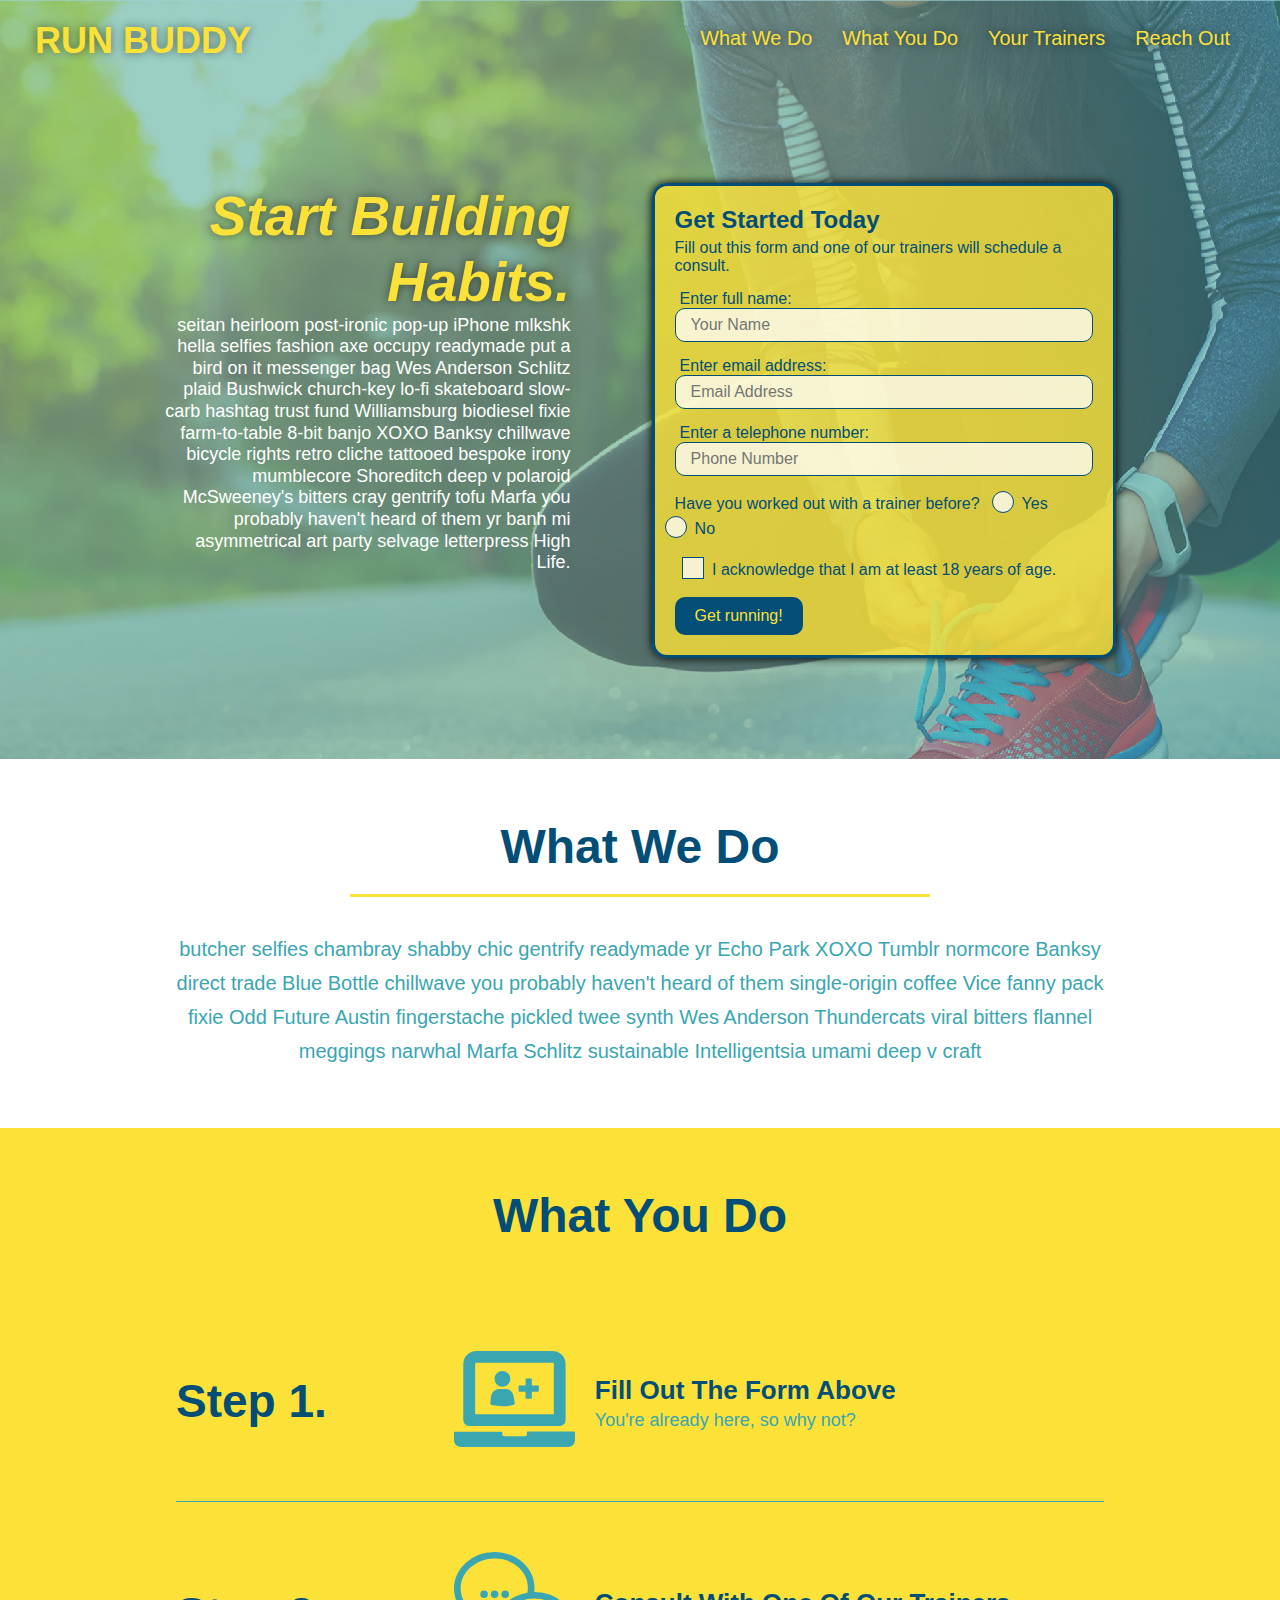
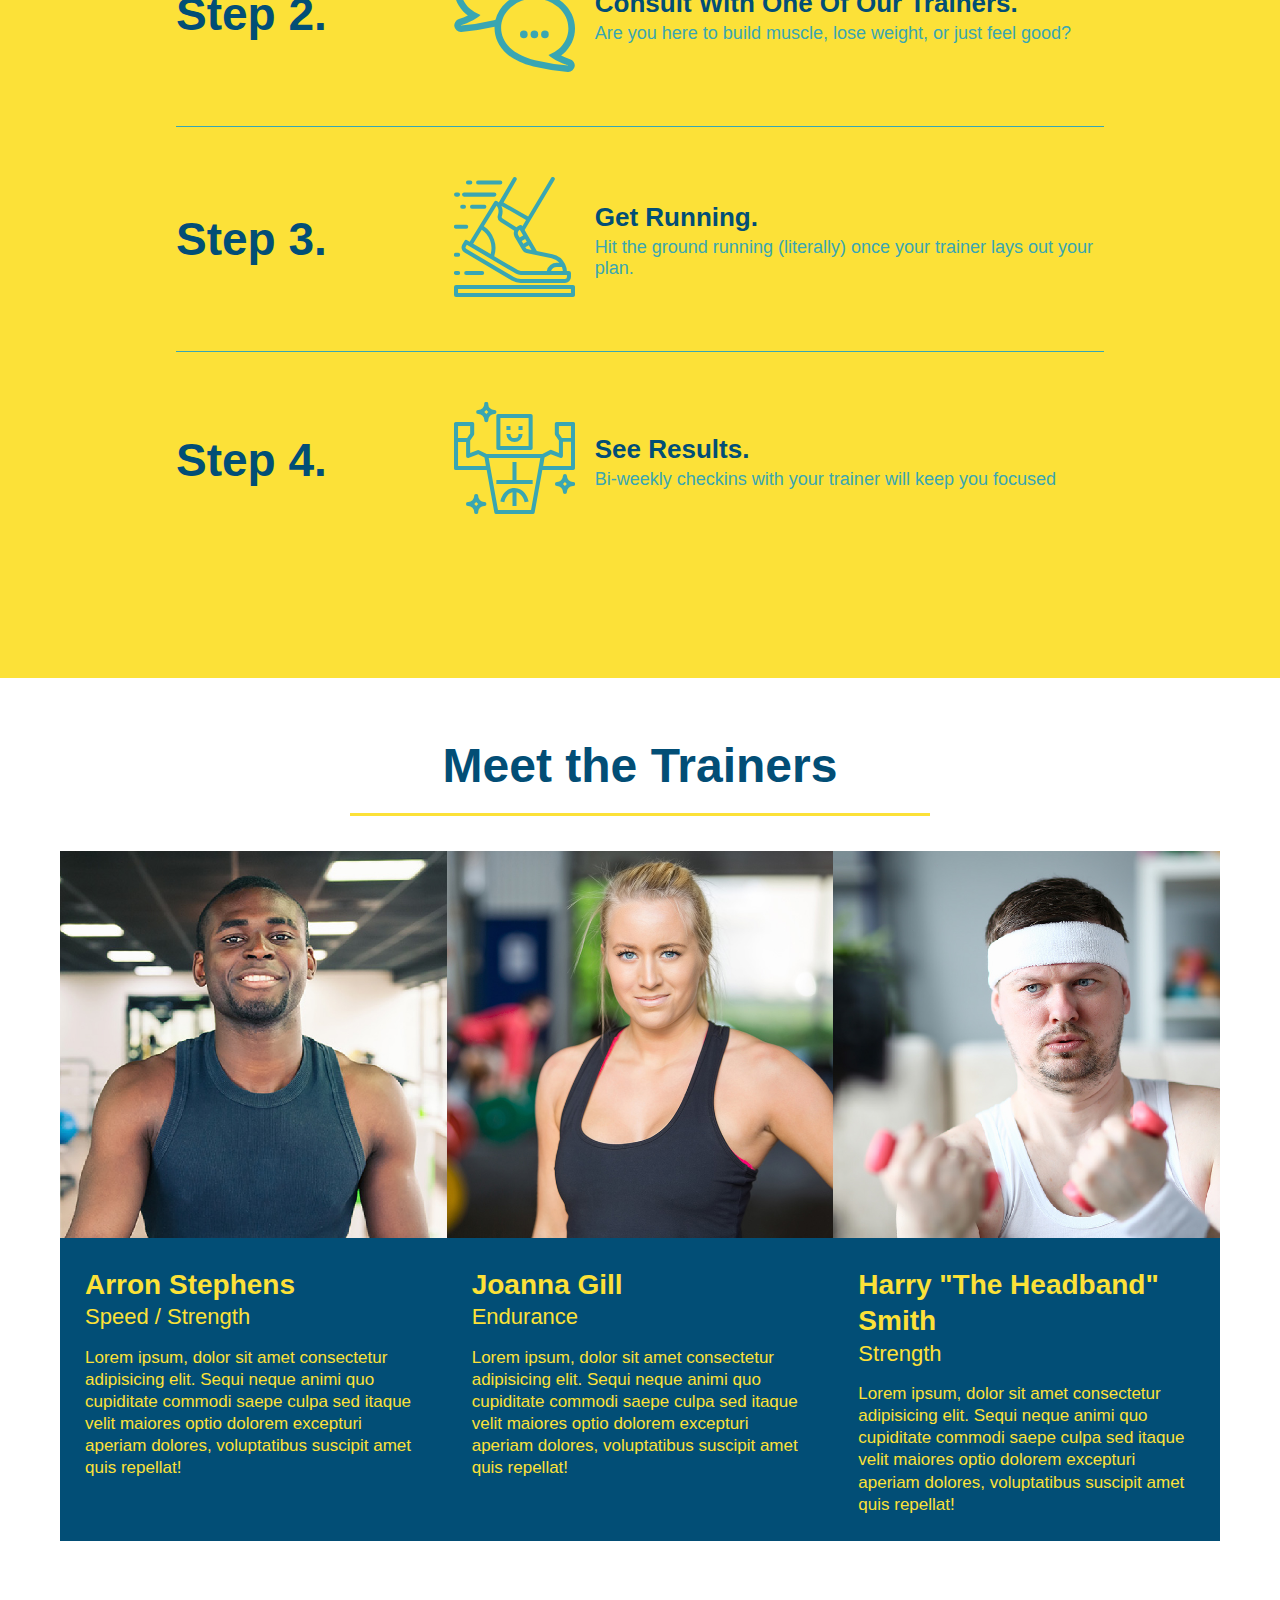
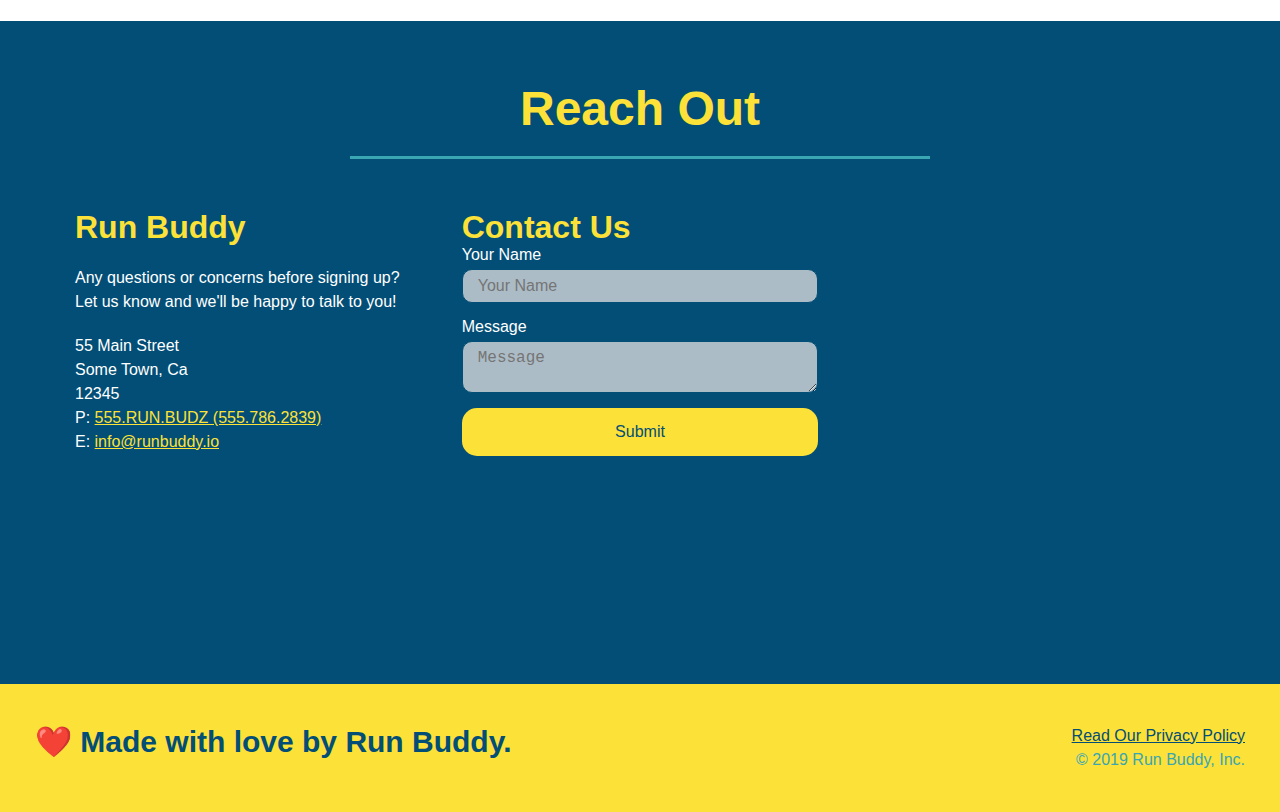
<file: index.html>
<!DOCTYPE html>
<html lang="en">
  <head>
    <meta charset="UTF-8" />
    <meta name="viewport" content="width=device-width, initial-scale=1.0" />
    <link rel="stylesheet" href="./assets/css/style.css">
    <title>Run Buddy</title>
  </head>
  <body>
    <!-- navigation tags - block level element -->
    <header>
      <h1>
        <a href="/">RUN BUDDY</a>
      </h1>
      <nav>
        <ul>
          <li>
            <a href="#what-we-do">What We Do</a>
          </li>
          <li>
            <a href="#what-you-do">What You Do</a>
          </li>
          <li>
            <a href="#your-trainers">Your Trainers</a>
          </li>
          <li>
            <a href="#reach-out">Reach Out</a>
          </li>
          
        </ul>
      </nav>
    </header>
    <!-- end navigation -->

    <!-- hero/jumbotron -->
    <section class="hero">
      <div class="hero-cta">
        <h2>Start Building Habits.</h2>
        <p>
          seitan heirloom post-ironic pop-up iPhone mlkshk hella selfies fashion axe occupy readymade put a bird on it
          messenger bag Wes Anderson Schlitz plaid Bushwick church-key lo-fi skateboard slow-carb hashtag trust fund
          Williamsburg biodiesel fixie farm-to-table 8-bit banjo XOXO Banksy chillwave bicycle rights retro cliche
          tattooed bespoke irony mumblecore Shoreditch deep v polaroid McSweeney's bitters cray gentrify tofu Marfa you
          probably haven't heard of them yr banh mi asymmetrical art party selvage letterpress High Life.
        </p>
      </div>

      <div class="hero-form">
        <h3>Get Started Today</h3>
        <p>Fill out this form and one of our trainers will schedule a consult.</p>
        <form>
          <label for="name">Enter full name:</label>
          <input type="text" placeholder="Your Name" id="name" name="name" class="form-input" />
          <label for="email">Enter email address:</label>
          <input type="email" placeholder="Email Address" id="email" name="email" class="form-input" />
          <label for="phone">Enter a telephone number:</label>
          <input type="tel" placeholder="Phone Number" name="phone" id="phone" class="form-input" />
          <p>
            Have you worked out with a trainer before?
            <span class="radio-wrapper">
              <input type="radio" name="trainer-confirm" id="trainer-yes" />
              <label for="trainer-yes">Yes</label>
            </span>
            <span class="radio-wrapper">
              <input type="radio" name="trainer-confirm" id="trainer-no" />
              <label for="trainer-no">No</label>
            </span>
          </p>
          <p>
            <span class="checkbox-wrapper">
              <input type="checkbox" name="age-confirm" id="checkbox" />
              <label for="checkbox">I acknowledge that I am at least 18 years of age.</label>
            </span>
          </p>
          <button type="submit">
            Get running!
          </button>
        </form>
      </div>
    </section>
    <!-- end header -->

    <!-- "what we do" start - <section> -->
    <section id="what-we-do" class="intro">
      <div class="flex-row">
        <h2 class="section-title primary-border">
          What We Do
        </h2>
      </div>
      <div class="flex-row">
        <p>
          butcher selfies chambray shabby chic gentrify readymade yr Echo Park XOXO Tumblr normcore Banksy direct trade Blue Bottle chillwave you probably haven't heard of them single-origin coffee Vice fanny pack fixie Odd Future Austin fingerstache pickled twee synth Wes Anderson Thundercats viral bitters flannel meggings narwhal Marfa Schlitz sustainable Intelligentsia umami deep v craft
        </p>
      </div>
    </section>
    <!-- end "what we do" -->

    <!-- "what you do" start -->
    <section id="what-you-do" class="steps">
      <div class="flex-row">
        <h2 class="section-title primary-border">
          What You Do
        </h2>
      </div> 

      <div class="step">
        <h3>Step 1.</h3>
        <div class="step-info">
          <div class="step-img">
            <img src="./assets/images/step-1.svg" alt="" />
          </div>
          <div class="step-text">
            <h4>Fill Out The Form Above</h4>
            <p>You're already here, so why not?</p>
          </div>
        </div>
      </div>

      <div class="step">
        <h3>Step 2.</h3>
        <div class="step-info">
          <div class="step-img">
            <img src="./assets/images/step-2.svg" alt="" />
          </div>
          <div class="step-text">
            <h4>Consult With One Of Our Trainers.</h4>
            <p>Are you here to build muscle, lose weight, or just feel good?</p>
          </div>
        </div>
      </div>

      <div class="step">
        <h3>Step 3.</h3>
        <div class="step-info">
          <div class="step-img">
            <img src="./assets/images/step-3.svg" alt="" />
          </div>
          <div class="step-text">
            <h4>Get Running.</h4>
            <p>Hit the ground running (literally) once your trainer lays out your plan.</p>
          </div>
        </div>
      </div>

      <div class="step">
        <h3>Step 4.</h3>
        <div class="step-info">
          <div class="step-img">
            <img src="./assets/images/step-4.svg" alt="" />
          </div>
          <div class="step-text">
            <h4>See Results.</h4>
            <p>Bi-weekly checkins with your trainer will keep you focused</p>
          </div>
        </div>
      </div>
    </section>
    <!-- "what you do" end -->

    <!-- "meet the trainers" start -->
    <section id="your-trainers">
      <div class="flex-row">
        <h2 class="section-title primary-border">
          Meet the Trainers
        </h2>
      </div>
     <div class="trainers">
      <article class="trainer">
        <img src="./assets/images/trainer-1.jpg" alt="Arron Stephens in his workout clothes, ready to pump iron" />
        <div class="trainer-bio">
          <h3 class="trainer-name">Arron Stephens</h3>
          <h4 class="trainer-role">Speed / Strength</h4>
          <p>Lorem ipsum, dolor sit amet consectetur adipisicing elit. Sequi neque animi quo cupiditate commodi saepe culpa sed itaque velit maiores optio dolorem excepturi aperiam dolores, voluptatibus suscipit amet quis repellat!</p>
        </div>
      </article>

       <article class="trainer">
        <img src="./assets/images/trainer-2.jpg" alt="Joanna Gill cooling off after a work out" />
         <div class="trainer-bio">
           <h3 class="trainer-name">Joanna Gill</h3>
           <h4 class="trainer-role">Endurance</h4>
           <p>Lorem ipsum, dolor sit amet consectetur adipisicing elit. Sequi neque animi quo cupiditate commodi saepe culpa sed itaque velit maiores optio dolorem excepturi aperiam dolores, voluptatibus suscipit amet quis repellat!</p>
          </div>
        </article>

       <article class="trainer">
        <img src="./assets/images/trainer-3.jpg" alt="Harry Smith wearing a headband and lifting comically small pink weights" />
        <div class="trainer-bio">
          <h3 class="trainer-name">Harry "The Headband" Smith</h3>
          <h4 class="trainer-role">Strength</h4>
          <p>Lorem ipsum, dolor sit amet consectetur adipisicing elit. Sequi neque animi quo cupiditate commodi saepe culpa sed itaque velit maiores optio dolorem excepturi aperiam dolores, voluptatibus suscipit amet quis repellat!</p>
        </div>
      </article>
    </div>
    </section>
    <!-- "meet the trainers" end -->

    <!-- "reach out" start -->
    <section id="reach-out" class="contact">
      <h2 class="section-title secondary-border">
        Reach Out
      </h2>

      <div class="contact-info">
        <div>
          <h3>Run Buddy</h3>
          <p>
            Any questions or concerns before signing up?
            <br />
            Let us know and we'll be happy to talk to you!
          </p>
      
          <address>
            55 Main Street <br />
            Some Town, Ca <br />
            12345 <br />
            P: <a href="tel:555.786.2839">555.RUN.BUDZ (555.786.2839)</a><br />
            E: <a href="mailto://info@runbuddy.io">info@runbuddy.io</a>
          </address>
      
        </div>
      
        <div class="contact-form">
          <h3>Contact Us</h3>
          <form>
            <label for="contact-name">Your Name</label>
            <input type="text" id="contact-name" placeholder="Your Name" />
      
            <label for="contact-message">Message</label>
            <textarea id="contact-message" placeholder="Message"></textarea>
      
            <button type="submit">Submit</button>
          </form>
        </div>
      
        <iframe
          src="https://www.google.com/maps/embed?pb=!1m14!1m12!1m3!1d12182.30520634488!2d-74.0652613!3d40.2407219!2m3!1f0!2f0!3f0!3m2!1i1024!2i768!4f13.1!5e0!3m2!1sen!2sus!4v1561060983193!5m2!1sen!2sus"
          frameborder="0" style="border:0" allowfullscreen></iframe>
      
      </div>

    </section>
    <!-- "reach out" end -->

    <!-- footer -->
    <footer>
      <h2>❤️ Made with love by Run Buddy.</h2>
      <div>
        <a href="./privacy-policy.html">Read Our Privacy Policy</a><br/>
        &copy; 2019 Run Buddy, Inc.
      </div>
    </footer>
    <!-- footer end -->
  </body>
</html>
</file>
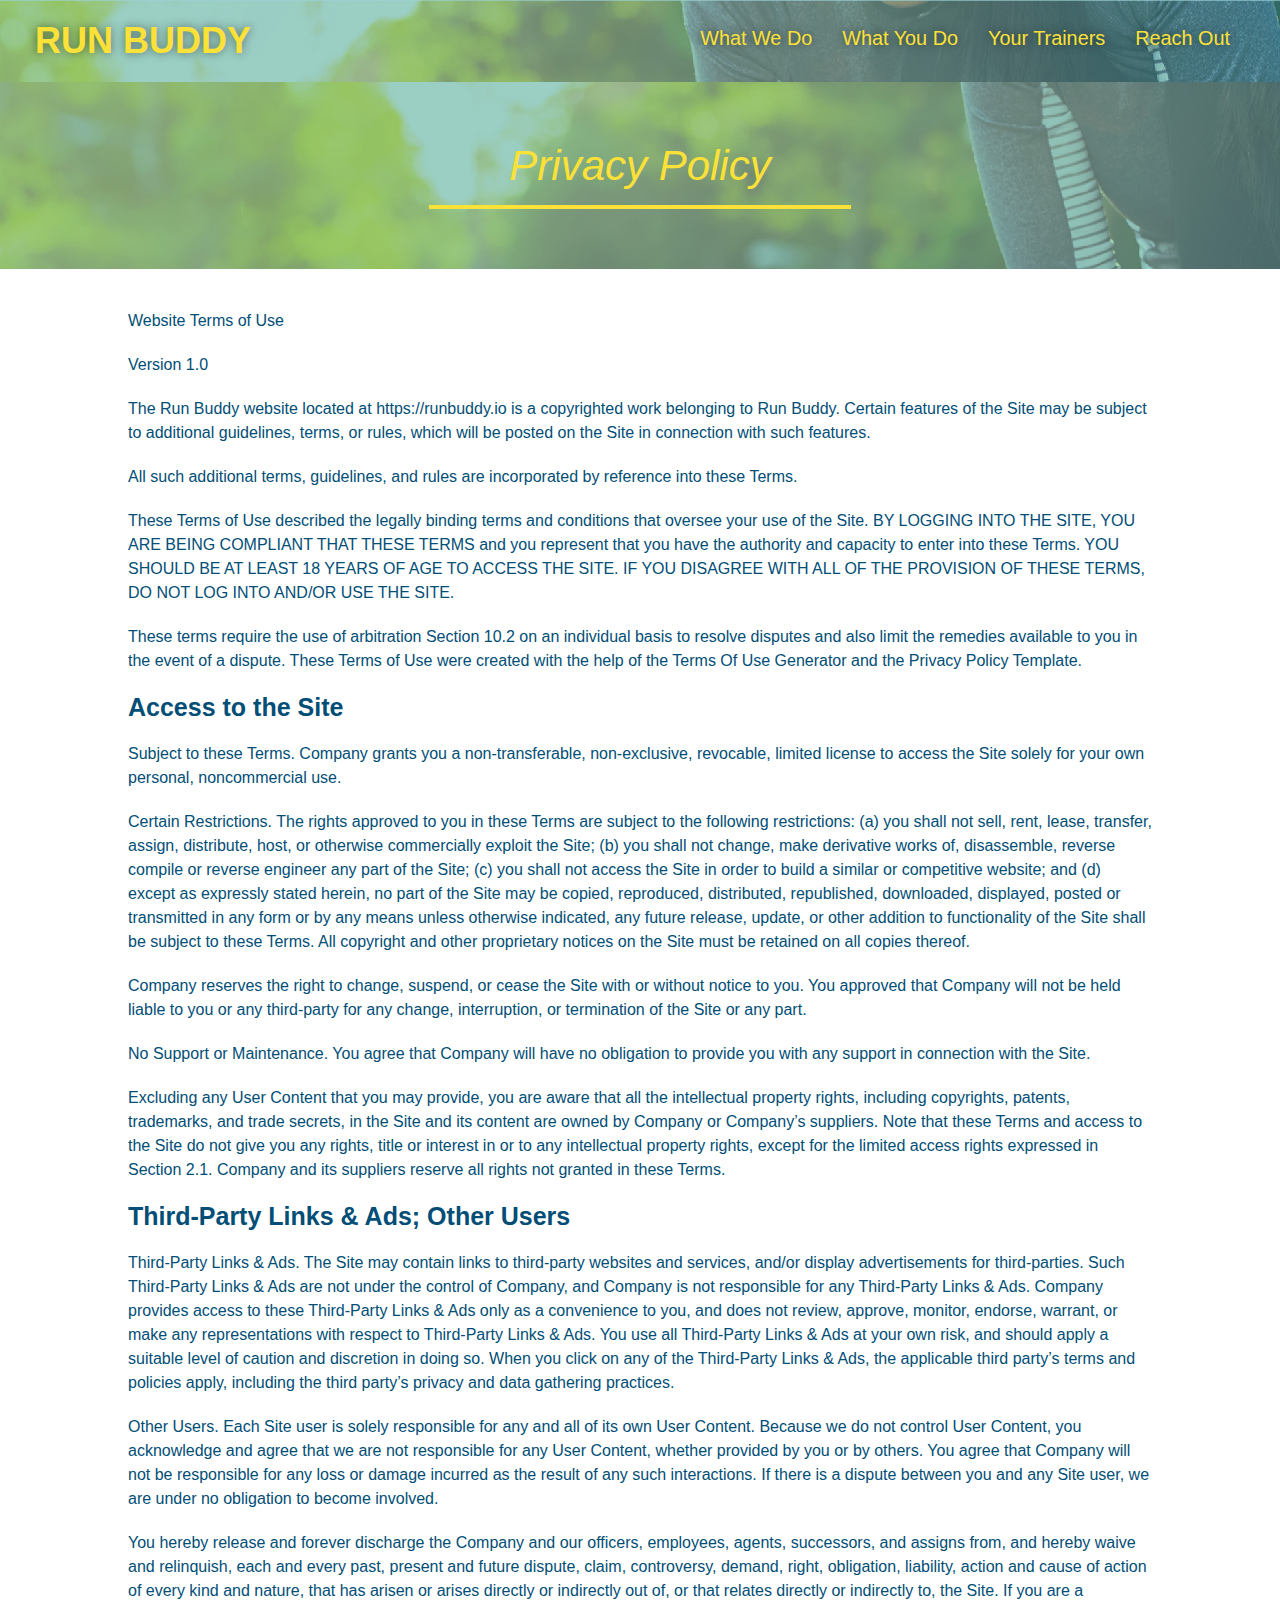
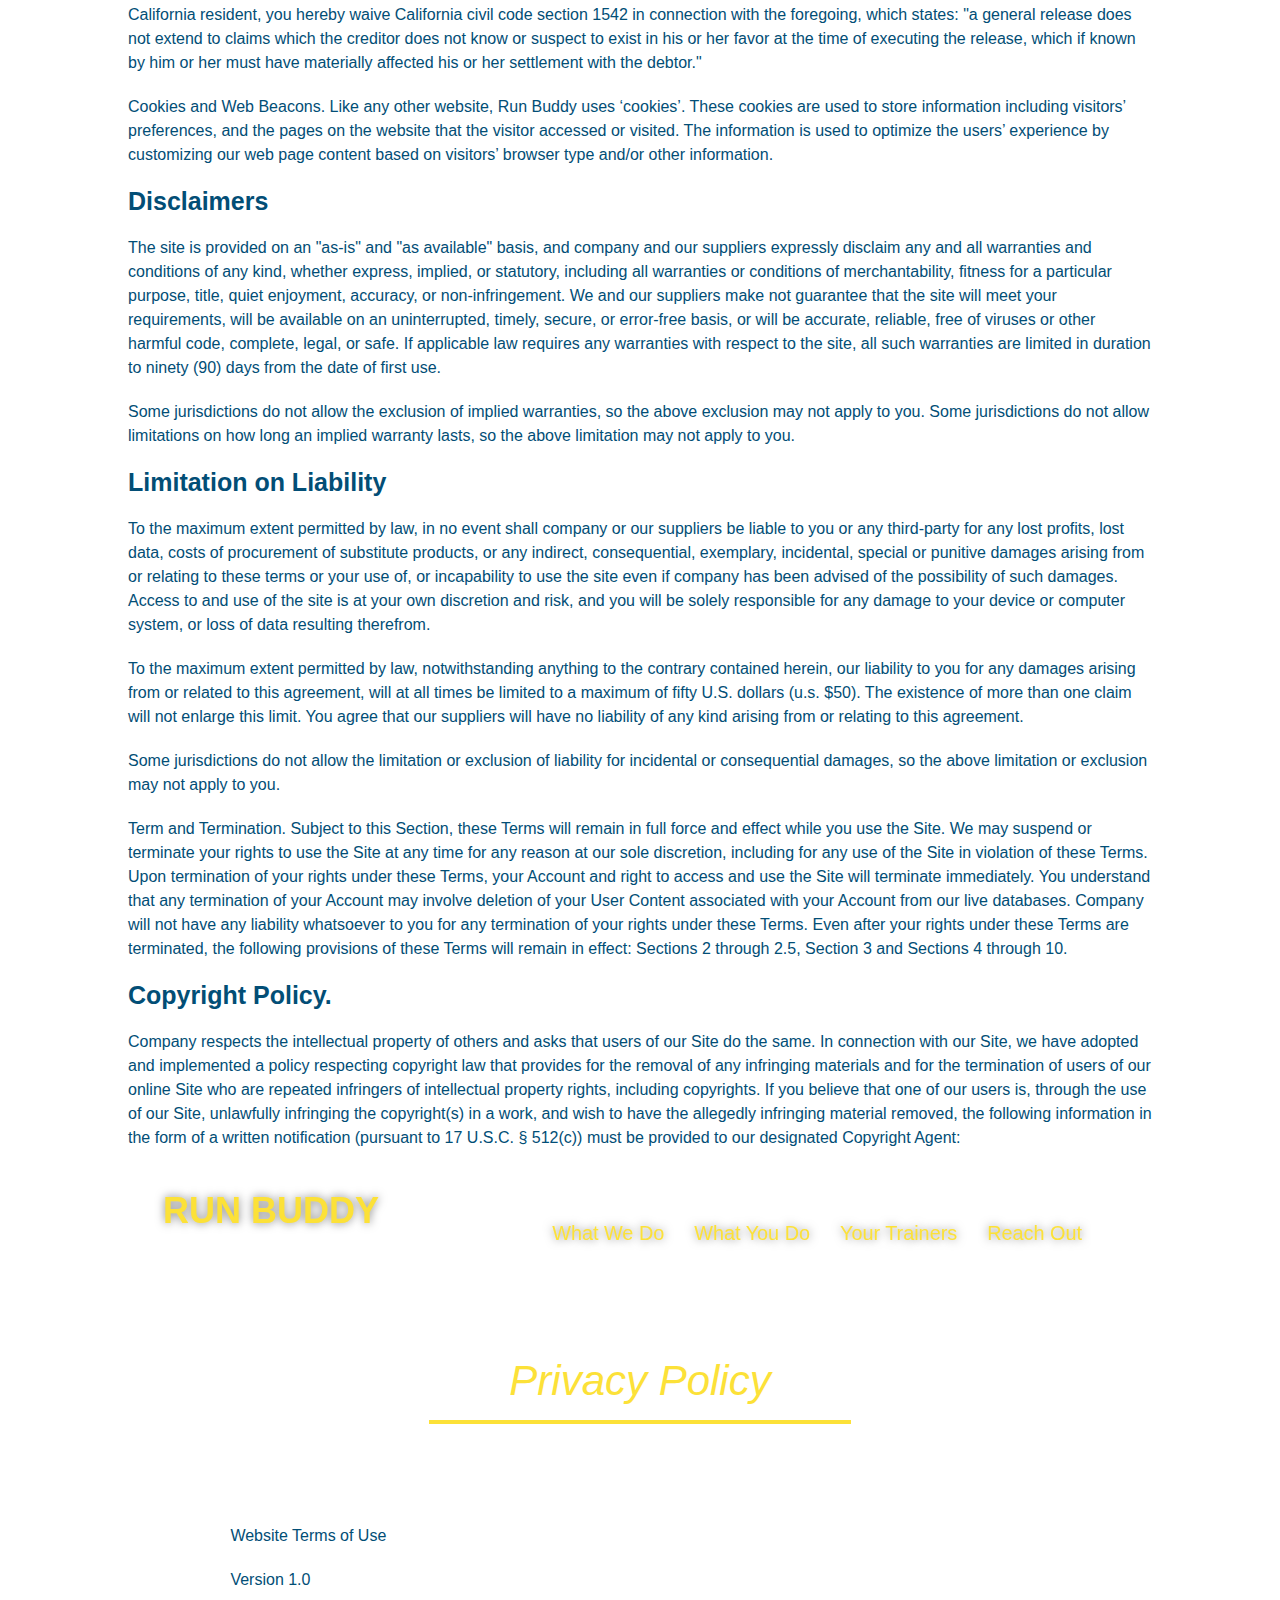
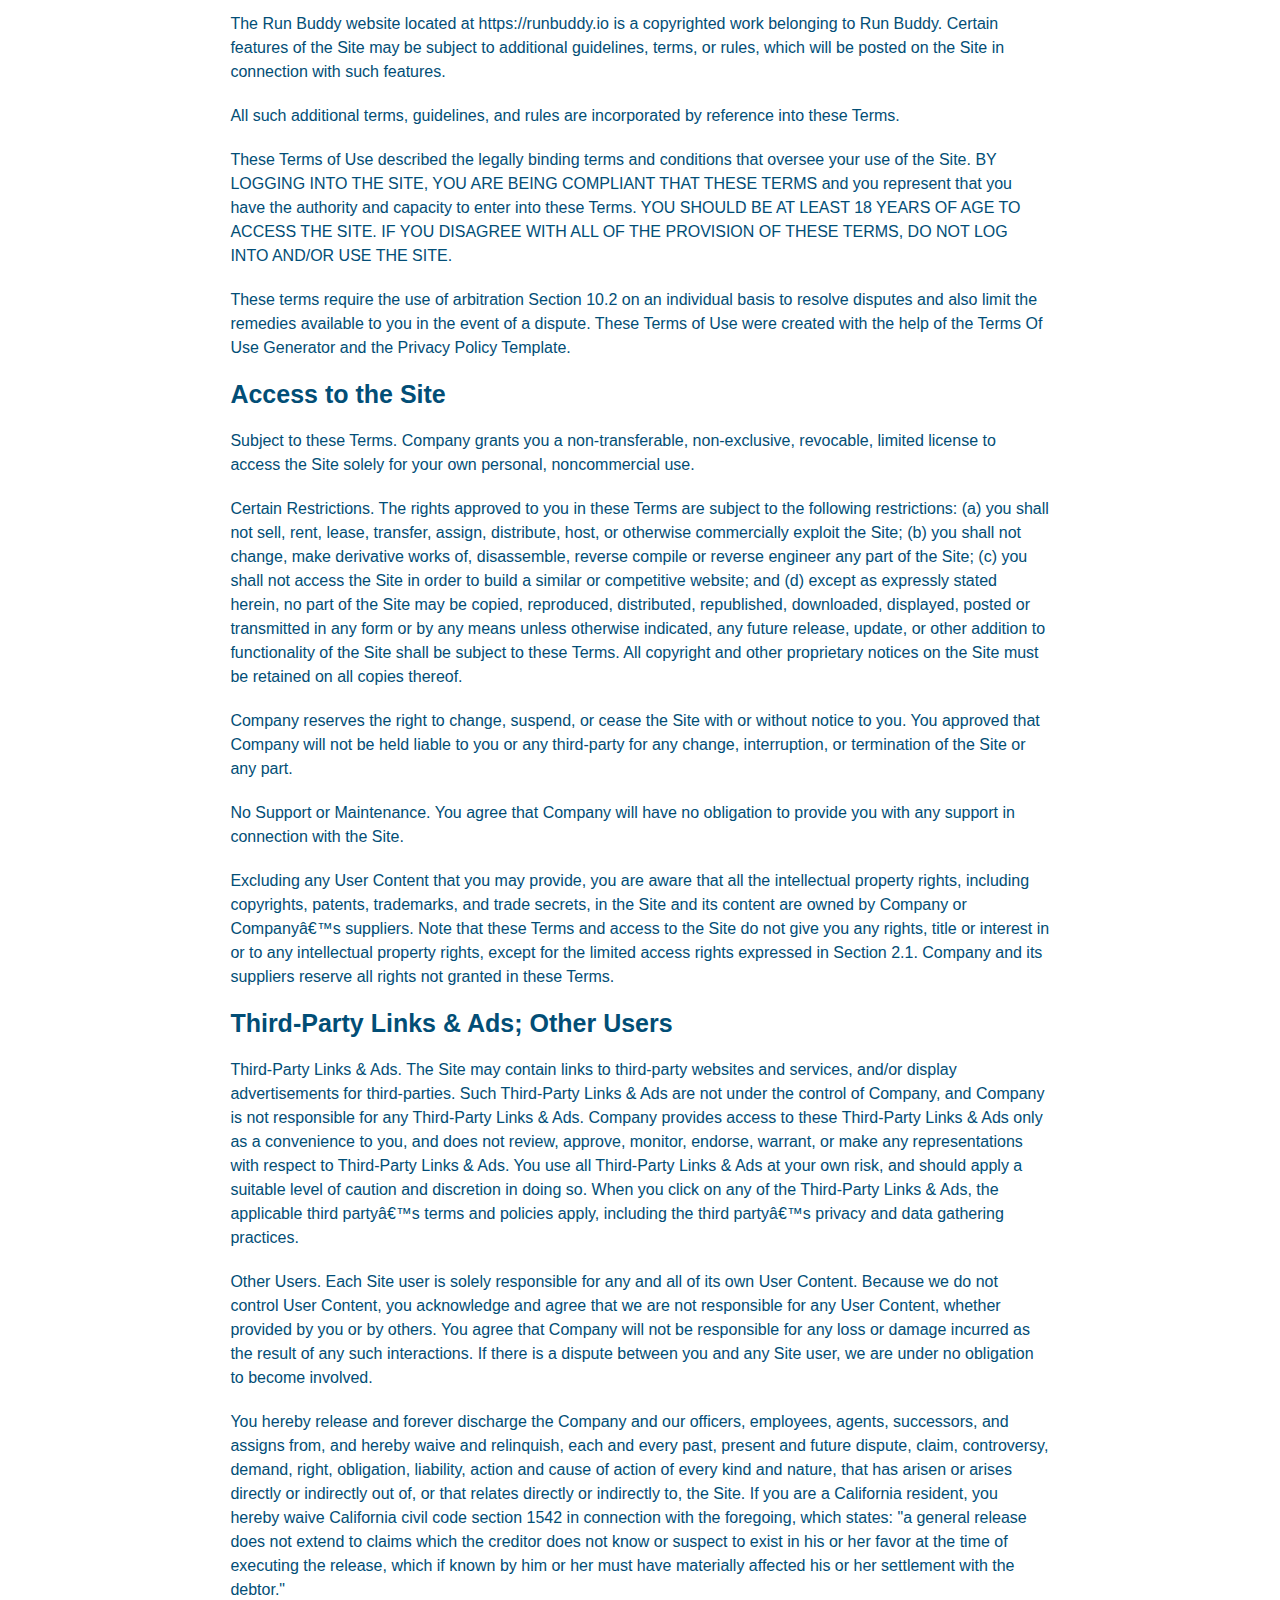
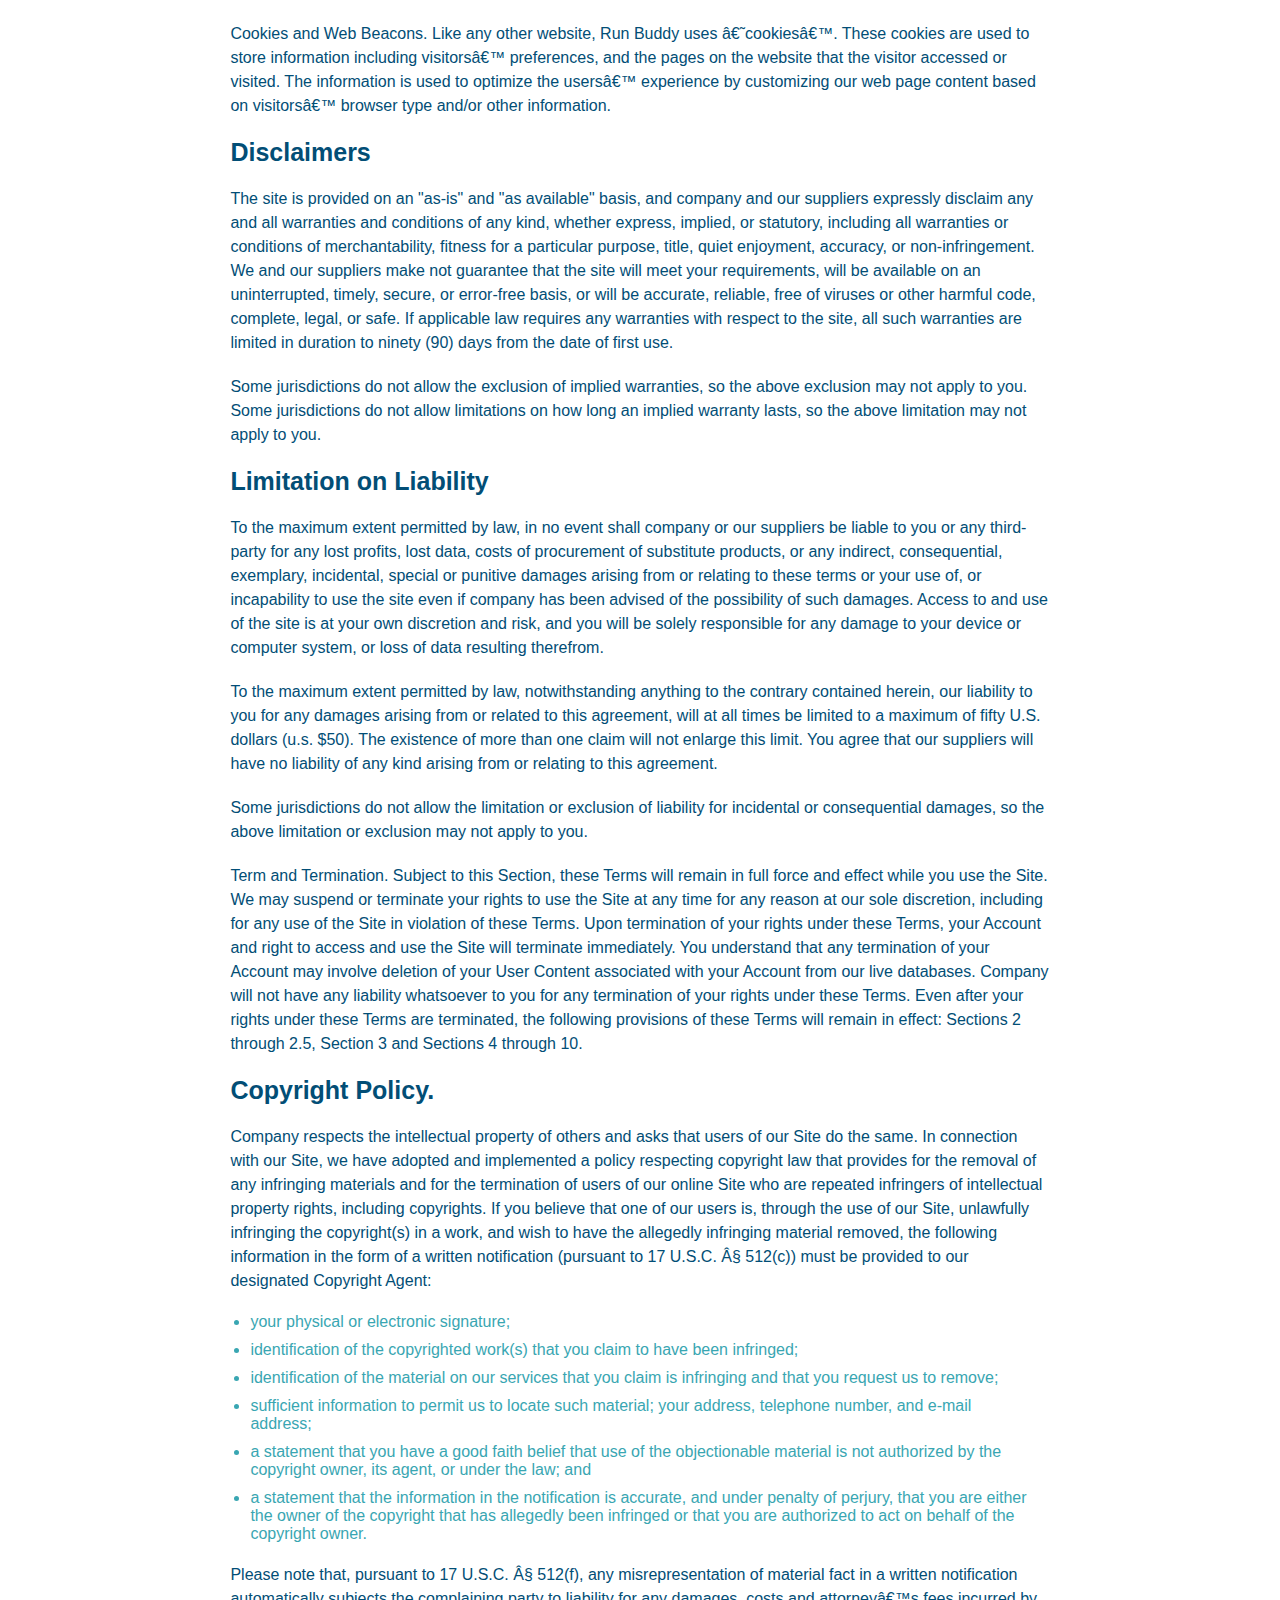
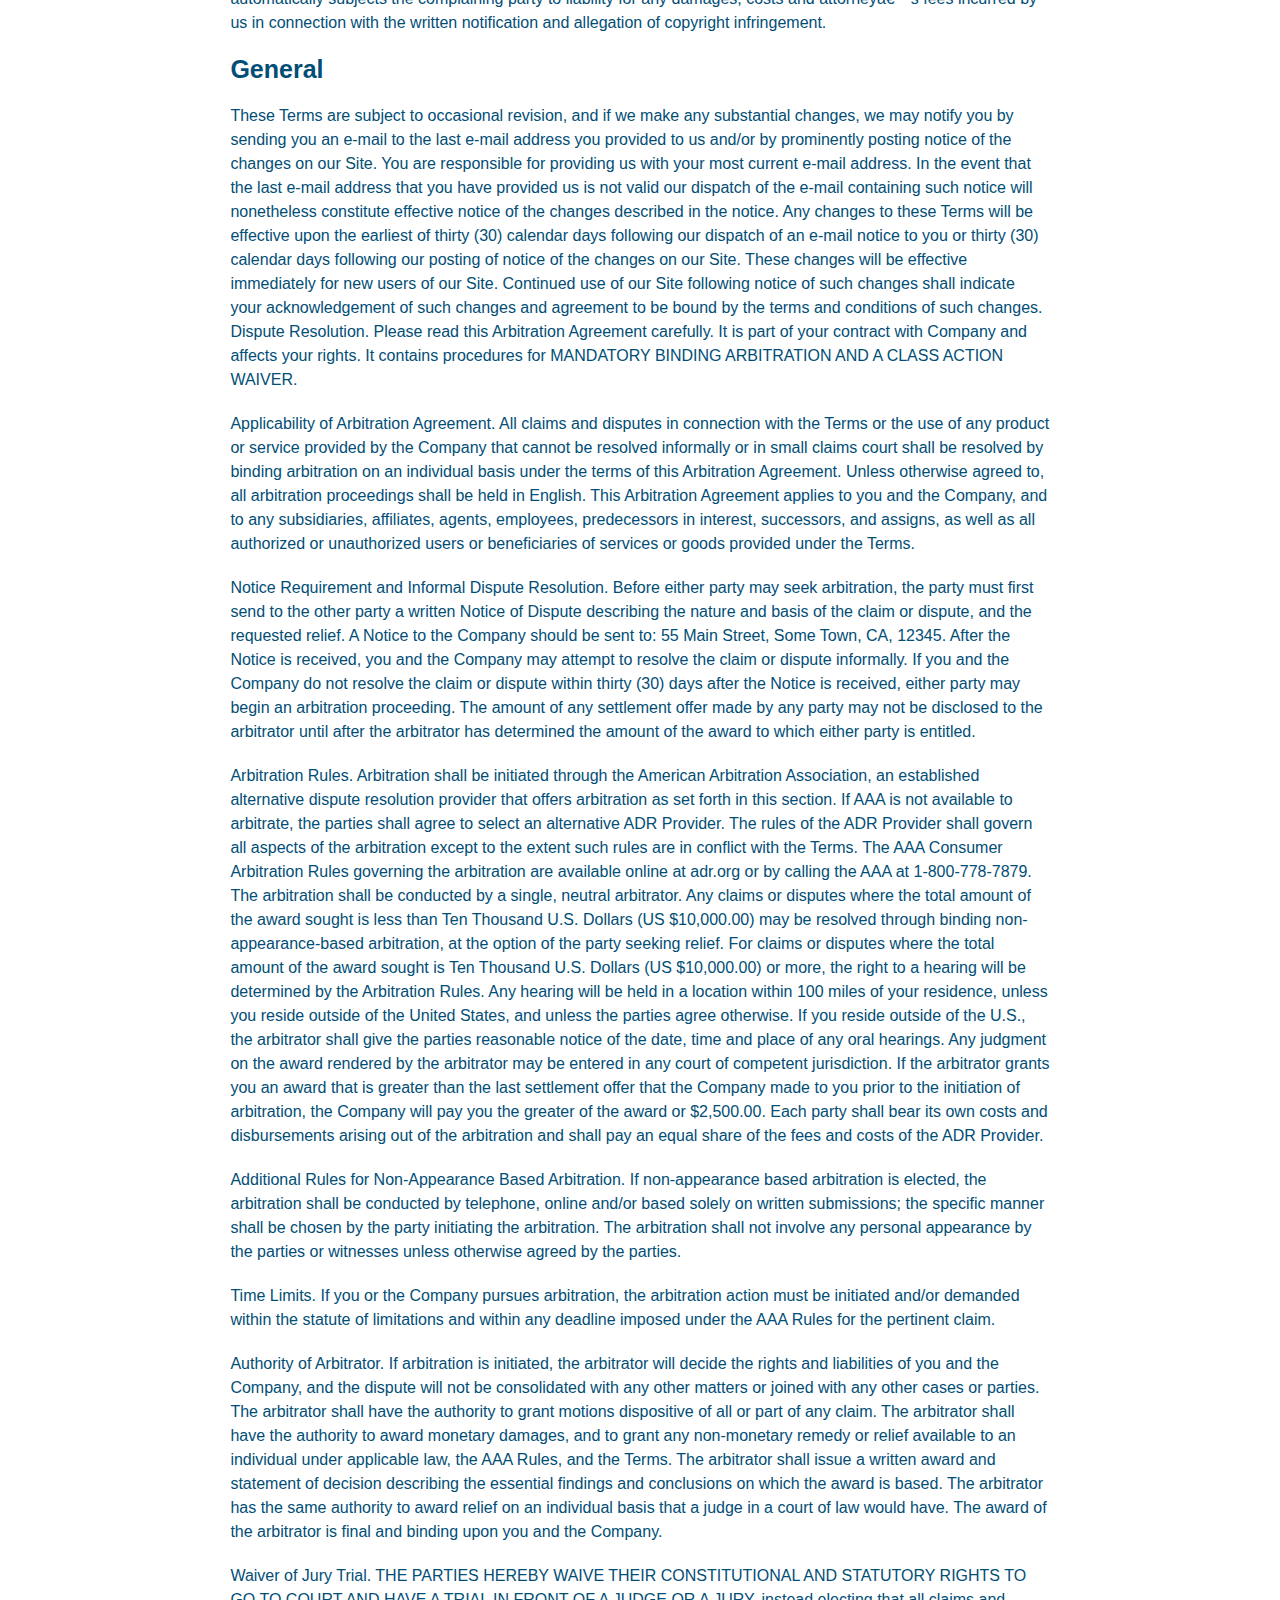
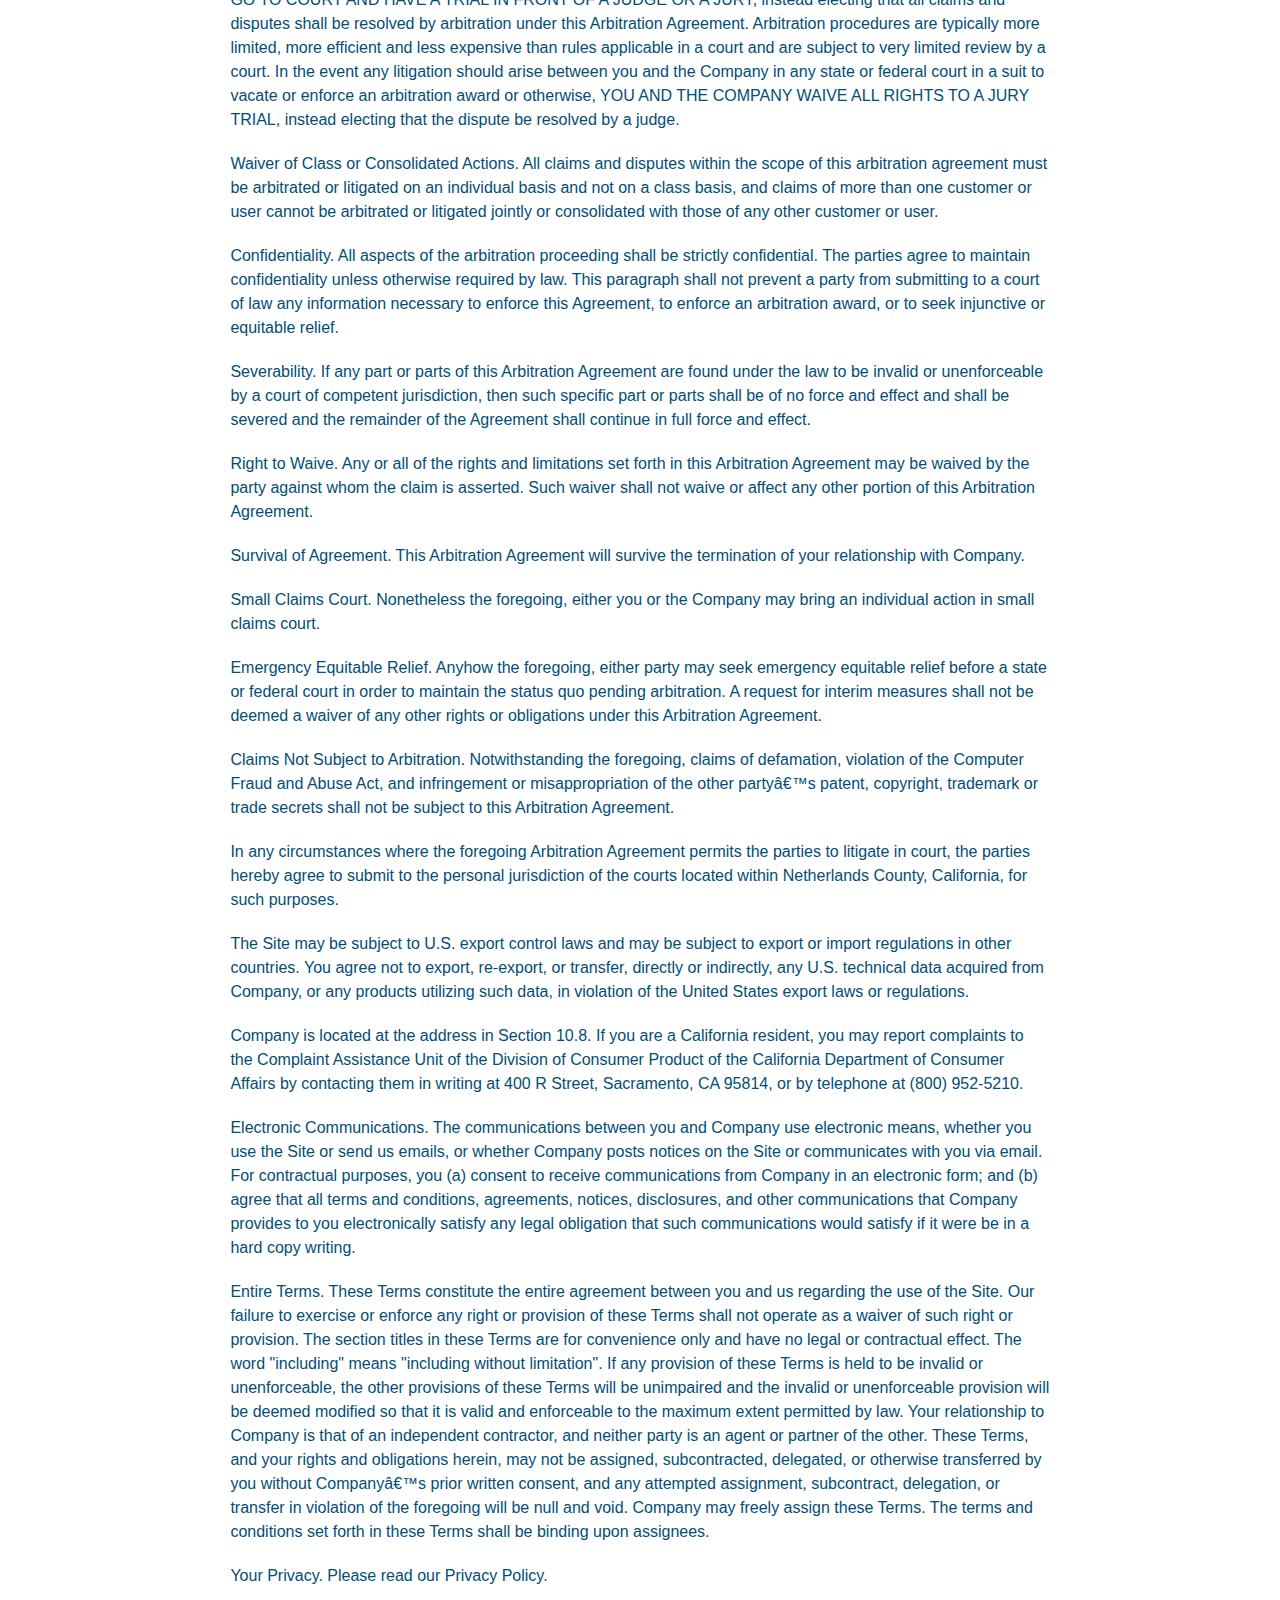
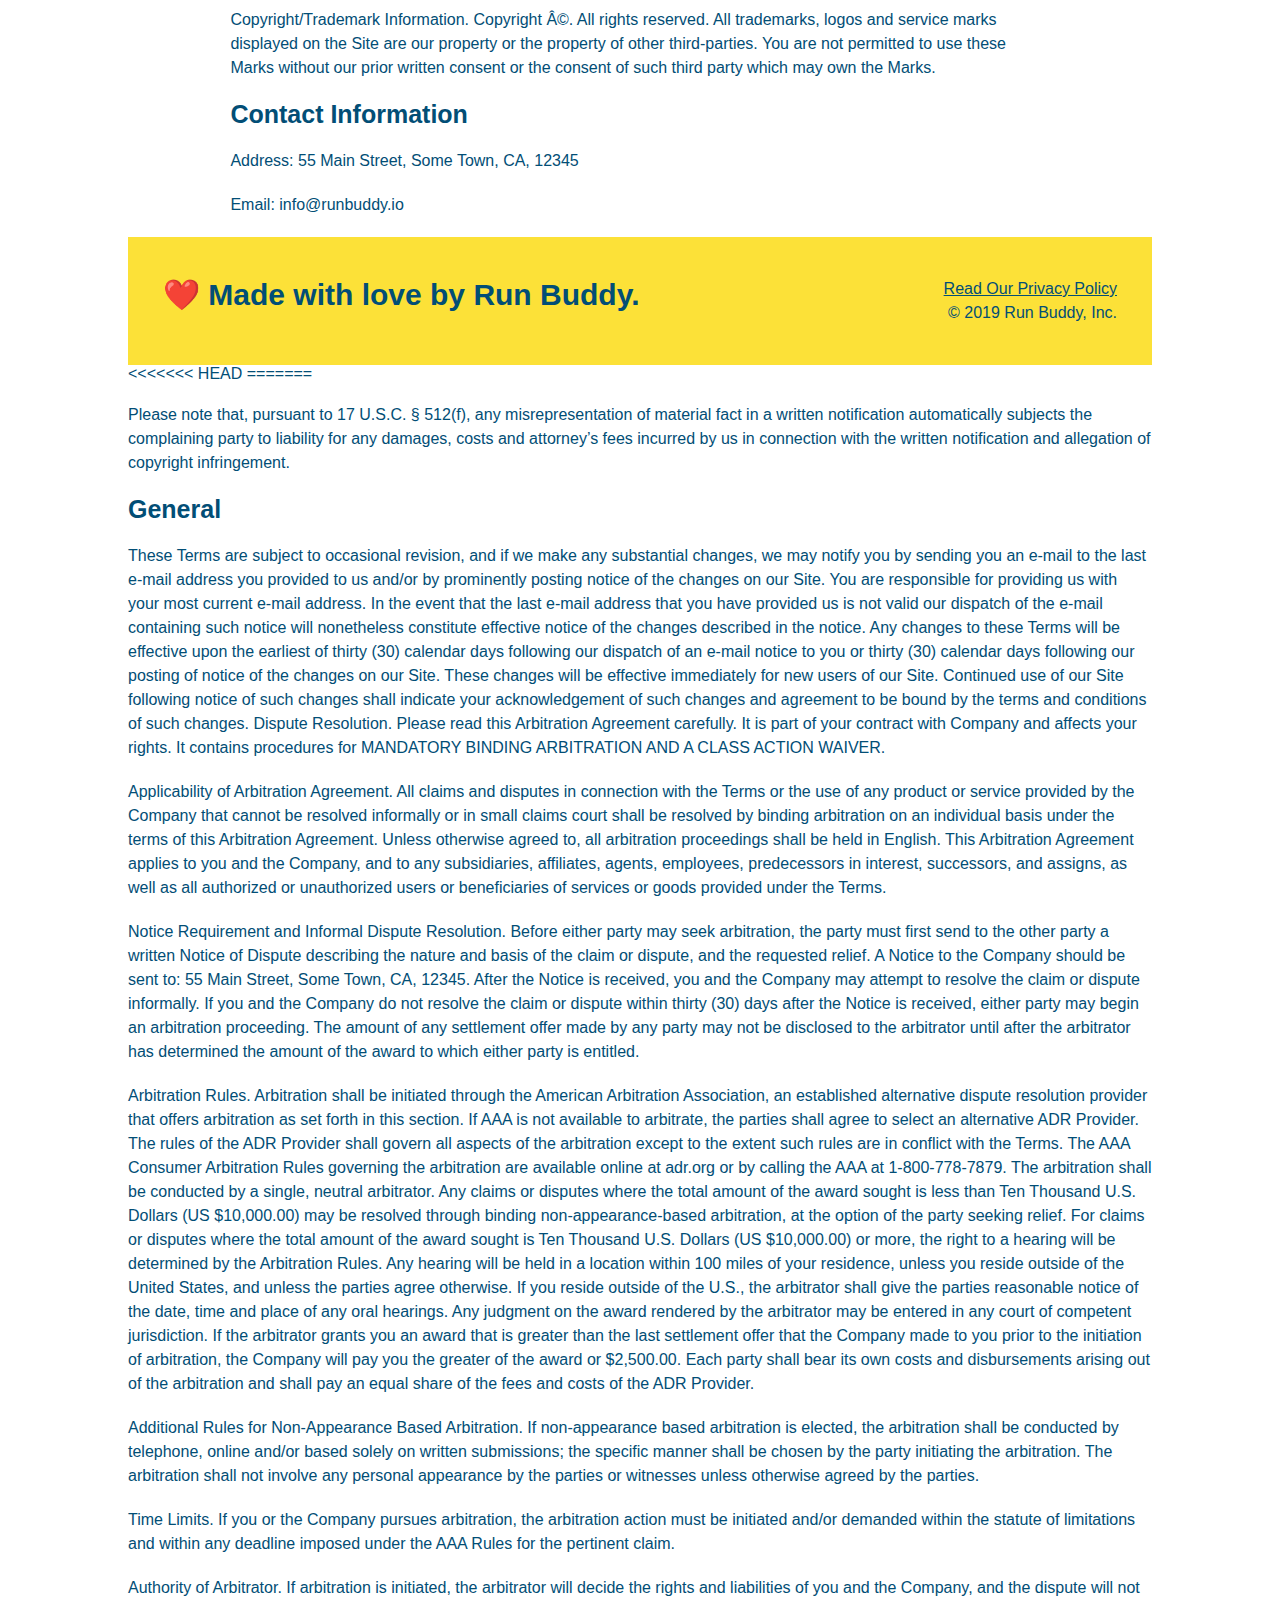
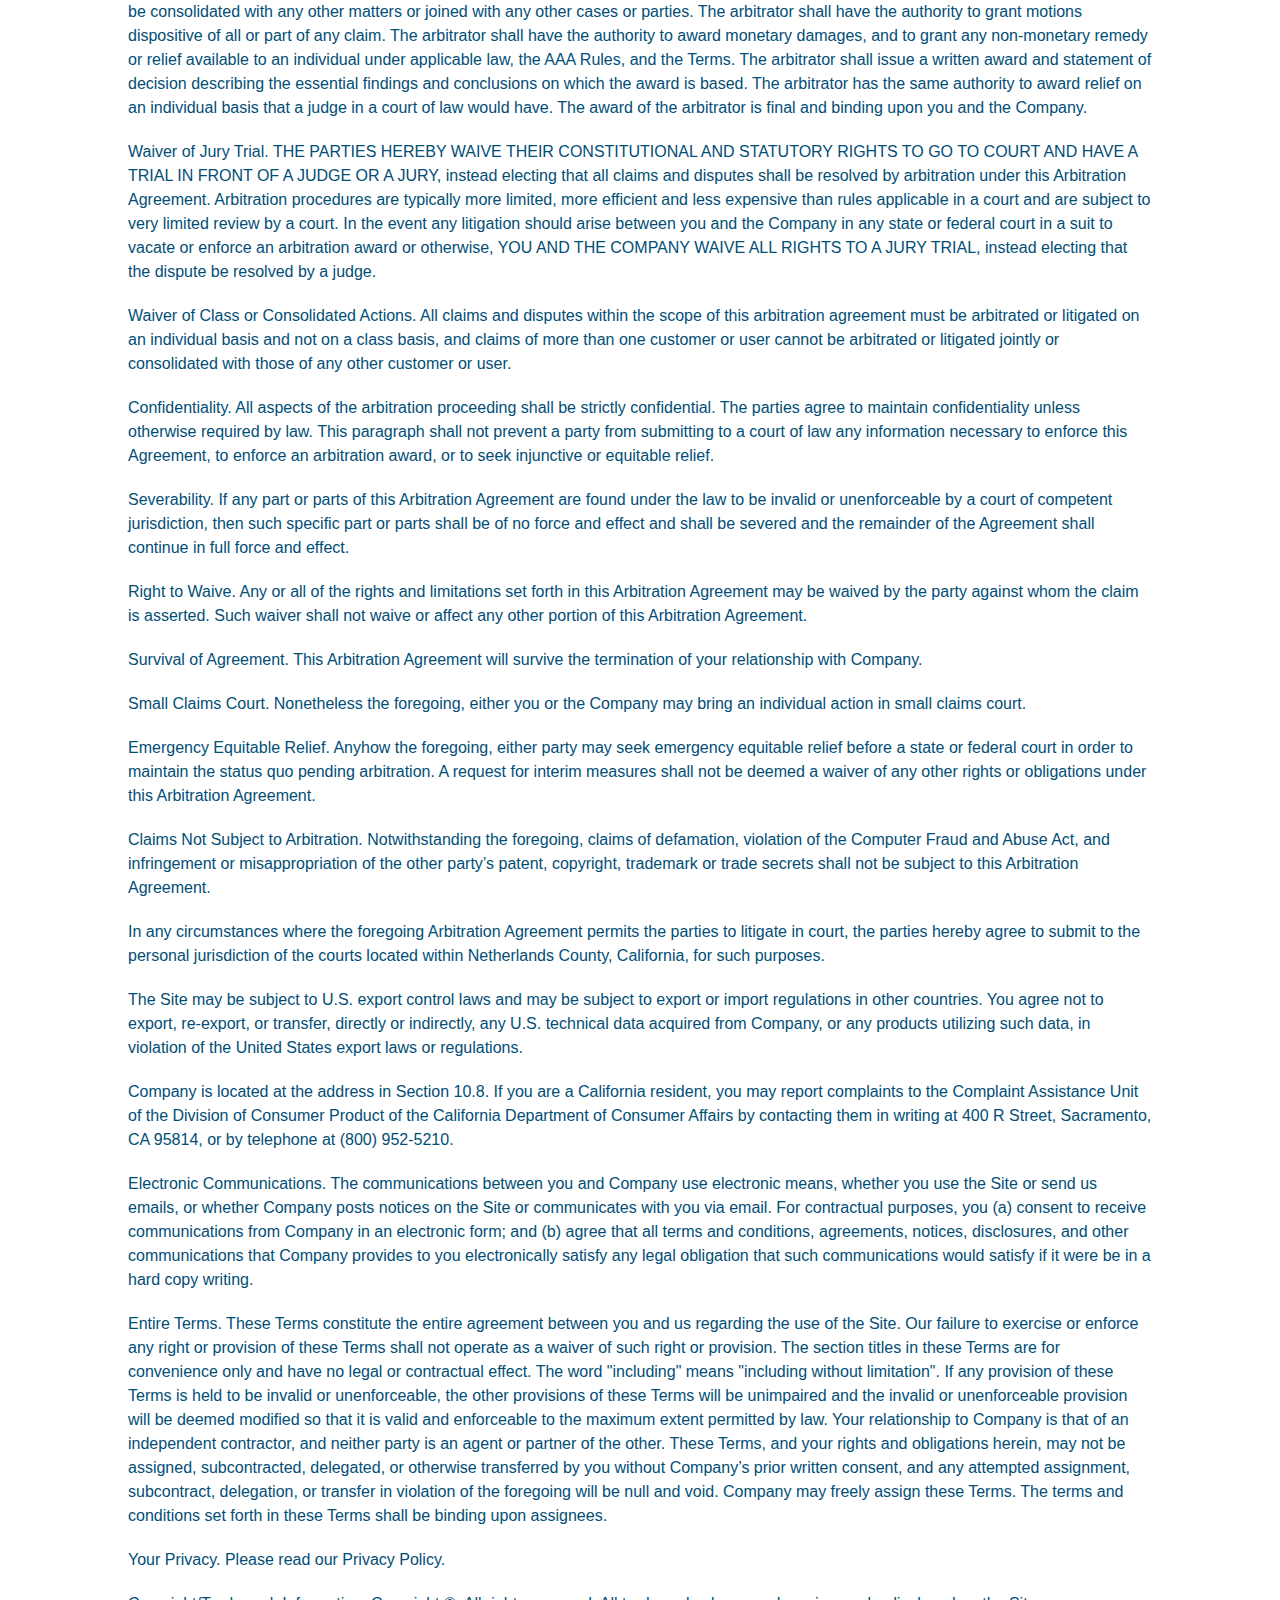
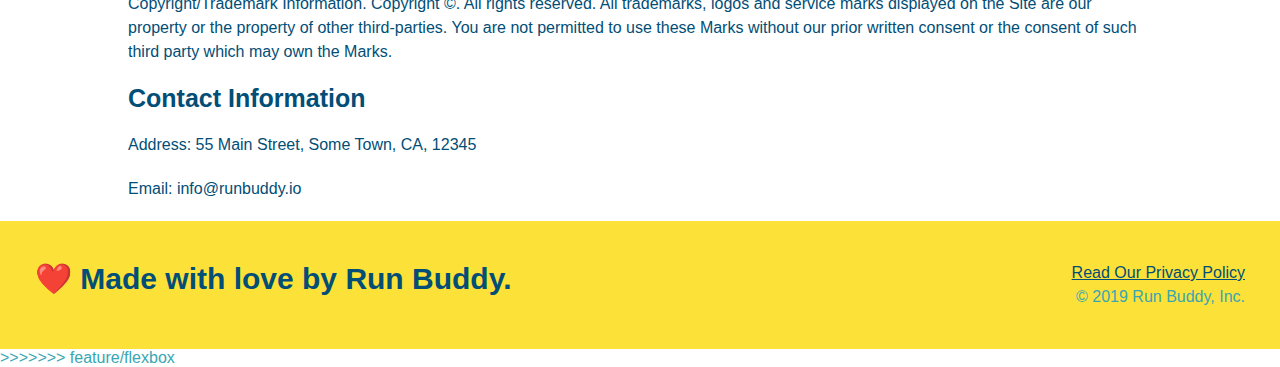
<file: privacy-policy.html>
<!DOCTYPE html>
<html lang="en">
  <head>
    <meta charset="UTF-8" />
    <meta name="viewport" content="width=device-width, initial-scale=1.0" />
    <link rel="stylesheet" href="./assets/css/style.css" />
    <link rel="stylesheet" href="./assets/css/secondary-styles.css" />
    <title>Run Buddy - Privacy Policy</title>
  </head>
  <body>
    <header>
      <h1>
        <a href="./index.html">RUN BUDDY</a>
      </h1>
      <nav>
        <ul>
          <li>
            <a href="./index.html#what-we-do">What We Do</a>
          </li>
          <li>
            <a href="./index.html#what-you-do">What You Do</a>
          </li>
          <li>
            <a href="./index.html#your-trainers">Your Trainers</a>
          </li>
          <li>
            <a href="./index.html#reach-out">Reach Out</a>
          </li>
        </ul>
      </nav>
    </header>
    <!-- end navigation -->

    <!-- hero/jumbotron -->
    <section class="hero">
      <h2 class="page-title">
        Privacy Policy
      </h2>
    </section>

    <!-- body copy -->
    <article class="secondary-content">
      <p>
        Website Terms of Use
      </p>

      <p>
        Version 1.0
      </p>

      <p>
        The Run Buddy website located at https://runbuddy.io is a copyrighted work belonging to Run Buddy. Certain
        features of the Site may be subject to additional guidelines, terms, or rules, which will be posted on the Site
        in connection with such features.
      </p>

      <p>
        All such additional terms, guidelines, and rules are incorporated by reference into these Terms.
      </p>

      <p>
        These Terms of Use described the legally binding terms and conditions that oversee your use of the Site. BY
        LOGGING INTO THE SITE, YOU ARE BEING COMPLIANT THAT THESE TERMS and you represent that you have the authority
        and capacity to enter into these Terms. YOU SHOULD BE AT LEAST 18 YEARS OF AGE TO ACCESS THE SITE. IF YOU
        DISAGREE WITH ALL OF THE PROVISION OF THESE TERMS, DO NOT LOG INTO AND/OR USE THE SITE.
      </p>

      <p>
        These terms require the use of arbitration Section 10.2 on an individual basis to resolve disputes and also
        limit the remedies available to you in the event of a dispute. These Terms of Use were created with the help of
        the Terms Of Use Generator and the Privacy Policy Template.
      </p>

      <h3>
        Access to the Site
      </h3>

      <p>
        Subject to these Terms. Company grants you a non-transferable, non-exclusive, revocable, limited license to
        access the Site solely for your own personal, noncommercial use.
      </p>

      <p>
        Certain Restrictions. The rights approved to you in these Terms are subject to the following restrictions: (a)
        you shall not sell, rent, lease, transfer, assign, distribute, host, or otherwise commercially exploit the Site;
        (b) you shall not change, make derivative works of, disassemble, reverse compile or reverse engineer any part of
        the Site; (c) you shall not access the Site in order to build a similar or competitive website; and (d) except
        as expressly stated herein, no part of the Site may be copied, reproduced, distributed, republished, downloaded,
        displayed, posted or transmitted in any form or by any means unless otherwise indicated, any future release,
        update, or other addition to functionality of the Site shall be subject to these Terms. All copyright and other
        proprietary notices on the Site must be retained on all copies thereof.
      </p>

      <p>
        Company reserves the right to change, suspend, or cease the Site with or without notice to you. You approved
        that Company will not be held liable to you or any third-party for any change, interruption, or termination of
        the Site or any part.
      </p>

      <p>
        No Support or Maintenance. You agree that Company will have no obligation to provide you with any support in
        connection with the Site.
      </p>

      <p>
        Excluding any User Content that you may provide, you are aware that all the intellectual property rights,
        including copyrights, patents, trademarks, and trade secrets, in the Site and its content are owned by Company
        or Company’s suppliers. Note that these Terms and access to the Site do not give you any rights, title or
        interest in or to any intellectual property rights, except for the limited access rights expressed in Section
        2.1. Company and its suppliers reserve all rights not granted in these Terms.
      </p>

      <h3>
        Third-Party Links & Ads; Other Users
      </h3>

      <p>
        Third-Party Links & Ads. The Site may contain links to third-party websites and services, and/or display
        advertisements for third-parties. Such Third-Party Links & Ads are not under the control of Company, and Company
        is not responsible for any Third-Party Links & Ads. Company provides access to these Third-Party Links & Ads
        only as a convenience to you, and does not review, approve, monitor, endorse, warrant, or make any
        representations with respect to Third-Party Links & Ads. You use all Third-Party Links & Ads at your own risk,
        and should apply a suitable level of caution and discretion in doing so. When you click on any of the
        Third-Party Links & Ads, the applicable third party’s terms and policies apply, including the third party’s
        privacy and data gathering practices.
      </p>

      <p>
        Other Users. Each Site user is solely responsible for any and all of its own User Content. Because we do not
        control User Content, you acknowledge and agree that we are not responsible for any User Content, whether
        provided by you or by others. You agree that Company will not be responsible for any loss or damage incurred as
        the result of any such interactions. If there is a dispute between you and any Site user, we are under no
        obligation to become involved.
      </p>

      <p>
        You hereby release and forever discharge the Company and our officers, employees, agents, successors, and
        assigns from, and hereby waive and relinquish, each and every past, present and future dispute, claim,
        controversy, demand, right, obligation, liability, action and cause of action of every kind and nature, that has
        arisen or arises directly or indirectly out of, or that relates directly or indirectly to, the Site. If you are
        a California resident, you hereby waive California civil code section 1542 in connection with the foregoing,
        which states: "a general release does not extend to claims which the creditor does not know or suspect to exist
        in his or her favor at the time of executing the release, which if known by him or her must have materially
        affected his or her settlement with the debtor."
      </p>

      <p>
        Cookies and Web Beacons. Like any other website, Run Buddy uses ‘cookies’. These cookies are used to store
        information including visitors’ preferences, and the pages on the website that the visitor accessed or visited.
        The information is used to optimize the users’ experience by customizing our web page content based on visitors’
        browser type and/or other information.
      </p>

      <h3>
        Disclaimers
      </h3>

      <p>
        The site is provided on an "as-is" and "as available" basis, and company and our suppliers expressly disclaim
        any and all warranties and conditions of any kind, whether express, implied, or statutory, including all
        warranties or conditions of merchantability, fitness for a particular purpose, title, quiet enjoyment, accuracy,
        or non-infringement. We and our suppliers make not guarantee that the site will meet your requirements, will be
        available on an uninterrupted, timely, secure, or error-free basis, or will be accurate, reliable, free of
        viruses or other harmful code, complete, legal, or safe. If applicable law requires any warranties with respect
        to the site, all such warranties are limited in duration to ninety (90) days from the date of first use.
      </p>

      <p>
        Some jurisdictions do not allow the exclusion of implied warranties, so the above exclusion may not apply to
        you. Some jurisdictions do not allow limitations on how long an implied warranty lasts, so the above limitation
        may not apply to you.
      </p>

      <h3>
        Limitation on Liability
      </h3>

      <p>
        To the maximum extent permitted by law, in no event shall company or our suppliers be liable to you or any
        third-party for any lost profits, lost data, costs of procurement of substitute products, or any indirect,
        consequential, exemplary, incidental, special or punitive damages arising from or relating to these terms or
        your use of, or incapability to use the site even if company has been advised of the possibility of such
        damages. Access to and use of the site is at your own discretion and risk, and you will be solely responsible
        for any damage to your device or computer system, or loss of data resulting therefrom.
      </p>

      <p>
        To the maximum extent permitted by law, notwithstanding anything to the contrary contained herein, our liability
        to you for any damages arising from or related to this agreement, will at all times be limited to a maximum of
        fifty U.S. dollars (u.s. $50). The existence of more than one claim will not enlarge this limit. You agree that
        our suppliers will have no liability of any kind arising from or relating to this agreement.
      </p>

      <p>
        Some jurisdictions do not allow the limitation or exclusion of liability for incidental or consequential
        damages, so the above limitation or exclusion may not apply to you.
      </p>

      <p>
        Term and Termination. Subject to this Section, these Terms will remain in full force and effect while you use
        the Site. We may suspend or terminate your rights to use the Site at any time for any reason at our sole
        discretion, including for any use of the Site in violation of these Terms. Upon termination of your rights under
        these Terms, your Account and right to access and use the Site will terminate immediately. You understand that
        any termination of your Account may involve deletion of your User Content associated with your Account from our
        live databases. Company will not have any liability whatsoever to you for any termination of your rights under
        these Terms. Even after your rights under these Terms are terminated, the following provisions of these Terms
        will remain in effect: Sections 2 through 2.5, Section 3 and Sections 4 through 10.
      </p>

      <h3>
        Copyright Policy.
      </h3>

      <p>
        Company respects the intellectual property of others and asks that users of our Site do the same. In connection
        with our Site, we have adopted and implemented a policy respecting copyright law that provides for the removal
        of any infringing materials and for the termination of users of our online Site who are repeated infringers of
        intellectual property rights, including copyrights. If you believe that one of our users is, through the use of
        our Site, unlawfully infringing the copyright(s) in a work, and wish to have the allegedly infringing material
        removed, the following information in the form of a written notification (pursuant to 17 U.S.C. § 512(c)) must
        be provided to our designated Copyright Agent:
      </p>

<head>
  <meta charset="UTF-8" />
  <title>Privacy Policy - Run Buddy</title>
  <link rel="stylesheet" href="./assets/css/style.css" />
  <link rel="stylesheet" href="./assets/css/secondary-styles.css" />

</head>

<body>
  <header>
    <h1>
      <a href="/">
        RUN BUDDY
      </a>
    </h1>
    <nav>
      <!-- Unordered list element -->
      <ul>
        <!-- List item element-->
        <li>
          <!-- Anchor element -->
          <a href="./index.html#what-we-do">What We Do</a>
        </li>
        <li>
          <a href="./index.html#what-you-do">What You Do</a>
        </li>
        <li>
          <a href="./index.html#your-trainers">Your Trainers</a>
        </li>
        <li>
          <a href="./index.html#reach-out">Reach Out</a>
        </li>
      </ul>
    </nav>
  </header>

  <section class="hero">
    <h2 class="page-title">
      Privacy Policy
    </h2>
  </section>

  <article class="secondary-content">

    <p>
      Website Terms of Use
    </p>

    <p>
      Version 1.0
    </p>

    <p>
      The Run Buddy website located at https://runbuddy.io is a copyrighted work belonging to Run Buddy. Certain
      features of the Site may be subject to additional guidelines, terms, or rules, which will be posted on the Site
      in connection with such features.
    </p>

    <p>
      All such additional terms, guidelines, and rules are incorporated by reference into these Terms.
    </p>

    <p>
      These Terms of Use described the legally binding terms and conditions that oversee your use of the Site. BY
      LOGGING INTO THE SITE, YOU ARE BEING COMPLIANT THAT THESE TERMS and you represent that you have the authority
      and capacity to enter into these Terms. YOU SHOULD BE AT LEAST 18 YEARS OF AGE TO ACCESS THE SITE. IF YOU
      DISAGREE WITH ALL OF THE PROVISION OF THESE TERMS, DO NOT LOG INTO AND/OR USE THE SITE.
    </p>

    <p>
      These terms require the use of arbitration Section 10.2 on an individual basis to resolve disputes and also
      limit the remedies available to you in the event of a dispute. These Terms of Use were created with the help of
      the Terms Of Use Generator and the Privacy Policy Template.
    </p>

    <h3>
      Access to the Site
    </h3>

    <p>
      Subject to these Terms. Company grants you a non-transferable, non-exclusive, revocable, limited license to
      access the Site solely for your own personal, noncommercial use.
    </p>

    <p>
      Certain Restrictions. The rights approved to you in these Terms are subject to the following restrictions: (a)
      you shall not sell, rent, lease, transfer, assign, distribute, host, or otherwise commercially exploit the Site;
      (b) you shall not change, make derivative works of, disassemble, reverse compile or reverse engineer any part of
      the Site; (c) you shall not access the Site in order to build a similar or competitive website; and (d) except
      as expressly stated herein, no part of the Site may be copied, reproduced, distributed, republished, downloaded,
      displayed, posted or transmitted in any form or by any means unless otherwise indicated, any future release,
      update, or other addition to functionality of the Site shall be subject to these Terms. All copyright and other
      proprietary notices on the Site must be retained on all copies thereof.
    </p>

    <p>
      Company reserves the right to change, suspend, or cease the Site with or without notice to you. You approved
      that Company will not be held liable to you or any third-party for any change, interruption, or termination of
      the Site or any part.
    </p>

    <p>
      No Support or Maintenance. You agree that Company will have no obligation to provide you with any support in
      connection with the Site.
    </p>

    <p>
      Excluding any User Content that you may provide, you are aware that all the intellectual property rights,
      including copyrights, patents, trademarks, and trade secrets, in the Site and its content are owned by Company
      or Companyâ€™s suppliers. Note that these Terms and access to the Site do not give you any rights, title or
      interest in or to any intellectual property rights, except for the limited access rights expressed in Section
      2.1. Company and its suppliers reserve all rights not granted in these Terms.
    </p>

    <h3>
      Third-Party Links & Ads; Other Users
    </h3>

    <p>
      Third-Party Links & Ads. The Site may contain links to third-party websites and services, and/or display
      advertisements for third-parties. Such Third-Party Links & Ads are not under the control of Company, and Company
      is not responsible for any Third-Party Links & Ads. Company provides access to these Third-Party Links & Ads
      only as a convenience to you, and does not review, approve, monitor, endorse, warrant, or make any
      representations with respect to Third-Party Links & Ads. You use all Third-Party Links & Ads at your own risk,
      and should apply a suitable level of caution and discretion in doing so. When you click on any of the
      Third-Party Links & Ads, the applicable third partyâ€™s terms and policies apply, including the third partyâ€™s
      privacy and data gathering practices.
    </p>

    <p>
      Other Users. Each Site user is solely responsible for any and all of its own User Content. Because we do not
      control User Content, you acknowledge and agree that we are not responsible for any User Content, whether
      provided by you or by others. You agree that Company will not be responsible for any loss or damage incurred as
      the result of any such interactions. If there is a dispute between you and any Site user, we are under no
      obligation to become involved.
    </p>

    <p>
      You hereby release and forever discharge the Company and our officers, employees, agents, successors, and
      assigns from, and hereby waive and relinquish, each and every past, present and future dispute, claim,
      controversy, demand, right, obligation, liability, action and cause of action of every kind and nature, that has
      arisen or arises directly or indirectly out of, or that relates directly or indirectly to, the Site. If you are
      a California resident, you hereby waive California civil code section 1542 in connection with the foregoing,
      which states: "a general release does not extend to claims which the creditor does not know or suspect to exist
      in his or her favor at the time of executing the release, which if known by him or her must have materially
      affected his or her settlement with the debtor."
    </p>

    <p>
      Cookies and Web Beacons. Like any other website, Run Buddy uses â€˜cookiesâ€™. These cookies are used to store
      information including visitorsâ€™ preferences, and the pages on the website that the visitor accessed or visited.
      The information is used to optimize the usersâ€™ experience by customizing our web page content based on
      visitorsâ€™
      browser type and/or other information.
    </p>

    <h3>
      Disclaimers
    </h3>

    <p>
      The site is provided on an "as-is" and "as available" basis, and company and our suppliers expressly disclaim
      any and all warranties and conditions of any kind, whether express, implied, or statutory, including all
      warranties or conditions of merchantability, fitness for a particular purpose, title, quiet enjoyment, accuracy,
      or non-infringement. We and our suppliers make not guarantee that the site will meet your requirements, will be
      available on an uninterrupted, timely, secure, or error-free basis, or will be accurate, reliable, free of
      viruses or other harmful code, complete, legal, or safe. If applicable law requires any warranties with respect
      to the site, all such warranties are limited in duration to ninety (90) days from the date of first use.
    </p>

    <p>
      Some jurisdictions do not allow the exclusion of implied warranties, so the above exclusion may not apply to
      you. Some jurisdictions do not allow limitations on how long an implied warranty lasts, so the above limitation
      may not apply to you.
    </p>

    <h3>
      Limitation on Liability
    </h3>

    <p>
      To the maximum extent permitted by law, in no event shall company or our suppliers be liable to you or any
      third-party for any lost profits, lost data, costs of procurement of substitute products, or any indirect,
      consequential, exemplary, incidental, special or punitive damages arising from or relating to these terms or
      your use of, or incapability to use the site even if company has been advised of the possibility of such
      damages. Access to and use of the site is at your own discretion and risk, and you will be solely responsible
      for any damage to your device or computer system, or loss of data resulting therefrom.
    </p>

    <p>
      To the maximum extent permitted by law, notwithstanding anything to the contrary contained herein, our liability
      to you for any damages arising from or related to this agreement, will at all times be limited to a maximum of
      fifty U.S. dollars (u.s. $50). The existence of more than one claim will not enlarge this limit. You agree that
      our suppliers will have no liability of any kind arising from or relating to this agreement.
    </p>

    <p>
      Some jurisdictions do not allow the limitation or exclusion of liability for incidental or consequential
      damages, so the above limitation or exclusion may not apply to you.
    </p>

    <p>
      Term and Termination. Subject to this Section, these Terms will remain in full force and effect while you use
      the Site. We may suspend or terminate your rights to use the Site at any time for any reason at our sole
      discretion, including for any use of the Site in violation of these Terms. Upon termination of your rights under
      these Terms, your Account and right to access and use the Site will terminate immediately. You understand that
      any termination of your Account may involve deletion of your User Content associated with your Account from our
      live databases. Company will not have any liability whatsoever to you for any termination of your rights under
      these Terms. Even after your rights under these Terms are terminated, the following provisions of these Terms
      will remain in effect: Sections 2 through 2.5, Section 3 and Sections 4 through 10.
    </p>

    <h3>
      Copyright Policy.
    </h3>

    <p>
      Company respects the intellectual property of others and asks that users of our Site do the same. In connection
      with our Site, we have adopted and implemented a policy respecting copyright law that provides for the removal
      of any infringing materials and for the termination of users of our online Site who are repeated infringers of
      intellectual property rights, including copyrights. If you believe that one of our users is, through the use of
      our Site, unlawfully infringing the copyright(s) in a work, and wish to have the allegedly infringing material
      removed, the following information in the form of a written notification (pursuant to 17 U.S.C. Â§ 512(c)) must
      be provided to our designated Copyright Agent:
    </p>

    <ul>
      <li>
        your physical or electronic signature;
      </li>
      <li>
        identification of the copyrighted work(s) that you claim to have been infringed;
      </li>
      <li>
        identification of the material on our services that you claim is infringing and that you request us to remove;
      </li>
      <li>
        sufficient information to permit us to locate such material; your address, telephone number, and e-mail
        address;
      </li>
      <li>
        a statement that you have a good faith belief that use of the objectionable material is not authorized by the
        copyright owner, its agent, or under the law; and
      </li>
      <li>
        a statement that the information in the notification is accurate, and under penalty of perjury, that you are
        either the owner of the copyright that has allegedly been infringed or that you are authorized to act on
        behalf of the copyright owner.
      </li>
    </ul>

    <p>
      Please note that, pursuant to 17 U.S.C. Â§ 512(f), any misrepresentation of material fact in a written
      notification automatically subjects the complaining party to liability for any damages, costs and attorneyâ€™s
      fees incurred by us in connection with the written notification and allegation of copyright infringement.
    </p>

    <h3>
      General
    </h3>

    <p>
      These Terms are subject to occasional revision, and if we make any substantial changes, we may notify you by
      sending you an e-mail to the last e-mail address you provided to us and/or by prominently posting notice of the
      changes on our Site. You are responsible for providing us with your most current e-mail address. In the event
      that the last e-mail address that you have provided us is not valid our dispatch of the e-mail containing such
      notice will nonetheless constitute effective notice of the changes described in the notice. Any changes to these
      Terms will be effective upon the earliest of thirty (30) calendar days following our dispatch of an e-mail
      notice to you or thirty (30) calendar days following our posting of notice of the changes on our Site. These
      changes will be effective immediately for new users of our Site. Continued use of our Site following notice of
      such changes shall indicate your acknowledgement of such changes and agreement to be bound by the terms and
      conditions of such changes. Dispute Resolution. Please read this Arbitration Agreement carefully. It is part of
      your contract with Company and affects your rights. It contains procedures for MANDATORY BINDING ARBITRATION AND
      A CLASS ACTION WAIVER.
    </p>

    <p>
      Applicability of Arbitration Agreement. All claims and disputes in connection with the Terms or the use of any
      product or service provided by the Company that cannot be resolved informally or in small claims court shall be
      resolved by binding arbitration on an individual basis under the terms of this Arbitration Agreement. Unless
      otherwise agreed to, all arbitration proceedings shall be held in English. This Arbitration Agreement applies to
      you and the Company, and to any subsidiaries, affiliates, agents, employees, predecessors in interest,
      successors, and assigns, as well as all authorized or unauthorized users or beneficiaries of services or goods
      provided under the Terms.
    </p>

    <p>
      Notice Requirement and Informal Dispute Resolution. Before either party may seek arbitration, the party must
      first send to the other party a written Notice of Dispute describing the nature and basis of the claim or
      dispute, and the requested relief. A Notice to the Company should be sent to: 55 Main Street, Some Town, CA,
      12345. After the Notice is received, you and the Company may attempt to resolve the claim or dispute informally.
      If you and the Company do not resolve the claim or dispute within thirty (30) days after the Notice is received,
      either party may begin an arbitration proceeding. The amount of any settlement offer made by any party may not
      be disclosed to the arbitrator until after the arbitrator has determined the amount of the award to which either
      party is entitled.
    </p>

    <p>
      Arbitration Rules. Arbitration shall be initiated through the American Arbitration Association, an established
      alternative dispute resolution provider that offers arbitration as set forth in this section. If AAA is not
      available to arbitrate, the parties shall agree to select an alternative ADR Provider. The rules of the ADR
      Provider shall govern all aspects of the arbitration except to the extent such rules are in conflict with the
      Terms. The AAA Consumer Arbitration Rules governing the arbitration are available online at adr.org or by
      calling the AAA at 1-800-778-7879. The arbitration shall be conducted by a single, neutral arbitrator. Any
      claims or disputes where the total amount of the award sought is less than Ten Thousand U.S. Dollars (US
      $10,000.00) may be resolved through binding non-appearance-based arbitration, at the option of the party seeking
      relief. For claims or disputes where the total amount of the award sought is Ten Thousand U.S. Dollars (US
      $10,000.00) or more, the right to a hearing will be determined by the Arbitration Rules. Any hearing will be
      held in a location within 100 miles of your residence, unless you reside outside of the United States, and
      unless the parties agree otherwise. If you reside outside of the U.S., the arbitrator shall give the parties
      reasonable notice of the date, time and place of any oral hearings. Any judgment on the award rendered by the
      arbitrator may be entered in any court of competent jurisdiction. If the arbitrator grants you an award that is
      greater than the last settlement offer that the Company made to you prior to the initiation of arbitration, the
      Company will pay you the greater of the award or $2,500.00. Each party shall bear its own costs and
      disbursements arising out of the arbitration and shall pay an equal share of the fees and costs of the ADR
      Provider.
    </p>

    <p>
      Additional Rules for Non-Appearance Based Arbitration. If non-appearance based arbitration is elected, the
      arbitration shall be conducted by telephone, online and/or based solely on written submissions; the specific
      manner shall be chosen by the party initiating the arbitration. The arbitration shall not involve any personal
      appearance by the parties or witnesses unless otherwise agreed by the parties.
    </p>

    <p>
      Time Limits. If you or the Company pursues arbitration, the arbitration action must be initiated and/or demanded
      within the statute of limitations and within any deadline imposed under the AAA Rules for the pertinent claim.
    </p>

    <p>
      Authority of Arbitrator. If arbitration is initiated, the arbitrator will decide the rights and liabilities of
      you and the Company, and the dispute will not be consolidated with any other matters or joined with any other
      cases or parties. The arbitrator shall have the authority to grant motions dispositive of all or part of any
      claim. The arbitrator shall have the authority to award monetary damages, and to grant any non-monetary remedy
      or relief available to an individual under applicable law, the AAA Rules, and the Terms. The arbitrator shall
      issue a written award and statement of decision describing the essential findings and conclusions on which the
      award is based. The arbitrator has the same authority to award relief on an individual basis that a judge in a
      court of law would have. The award of the arbitrator is final and binding upon you and the Company.
    </p>

    <p>
      Waiver of Jury Trial. THE PARTIES HEREBY WAIVE THEIR CONSTITUTIONAL AND STATUTORY RIGHTS TO GO TO COURT AND HAVE
      A TRIAL IN FRONT OF A JUDGE OR A JURY, instead electing that all claims and disputes shall be resolved by
      arbitration under this Arbitration Agreement. Arbitration procedures are typically more limited, more efficient
      and less expensive than rules applicable in a court and are subject to very limited review by a court. In the
      event any litigation should arise between you and the Company in any state or federal court in a suit to vacate
      or enforce an arbitration award or otherwise, YOU AND THE COMPANY WAIVE ALL RIGHTS TO A JURY TRIAL, instead
      electing that the dispute be resolved by a judge.
    </p>

    <p>
      Waiver of Class or Consolidated Actions. All claims and disputes within the scope of this arbitration agreement
      must be arbitrated or litigated on an individual basis and not on a class basis, and claims of more than one
      customer or user cannot be arbitrated or litigated jointly or consolidated with those of any other customer or
      user.
    </p>

    <p>
      Confidentiality. All aspects of the arbitration proceeding shall be strictly confidential. The parties agree to
      maintain confidentiality unless otherwise required by law. This paragraph shall not prevent a party from
      submitting to a court of law any information necessary to enforce this Agreement, to enforce an arbitration
      award, or to seek injunctive or equitable relief.
    </p>

    <p>
      Severability. If any part or parts of this Arbitration Agreement are found under the law to be invalid or
      unenforceable by a court of competent jurisdiction, then such specific part or parts shall be of no force and
      effect and shall be severed and the remainder of the Agreement shall continue in full force and effect.
    </p>

    <p>
      Right to Waive. Any or all of the rights and limitations set forth in this Arbitration Agreement may be waived
      by the party against whom the claim is asserted. Such waiver shall not waive or affect any other portion of this
      Arbitration Agreement.
    </p>

    <p>
      Survival of Agreement. This Arbitration Agreement will survive the termination of your relationship with
      Company.
    </p>

    <p>
      Small Claims Court. Nonetheless the foregoing, either you or the Company may bring an individual action in small
      claims court.
    </p>

    <p>
      Emergency Equitable Relief. Anyhow the foregoing, either party may seek emergency equitable relief before a
      state or federal court in order to maintain the status quo pending arbitration. A request for interim measures
      shall not be deemed a waiver of any other rights or obligations under this Arbitration Agreement.
    </p>

    <p>
      Claims Not Subject to Arbitration. Notwithstanding the foregoing, claims of defamation, violation of the
      Computer Fraud and Abuse Act, and infringement or misappropriation of the other partyâ€™s patent, copyright,
      trademark or trade secrets shall not be subject to this Arbitration Agreement.
    </p>

    <p>
      In any circumstances where the foregoing Arbitration Agreement permits the parties to litigate in court, the
      parties hereby agree to submit to the personal jurisdiction of the courts located within Netherlands County,
      California, for such purposes.
    </p>

    <p>
      The Site may be subject to U.S. export control laws and may be subject to export or import regulations in other
      countries. You agree not to export, re-export, or transfer, directly or indirectly, any U.S. technical data
      acquired from Company, or any products utilizing such data, in violation of the United States export laws or
      regulations.
    </p>

    <p>
      Company is located at the address in Section 10.8. If you are a California resident, you may report complaints
      to the Complaint Assistance Unit of the Division of Consumer Product of the California Department of Consumer
      Affairs by contacting them in writing at 400 R Street, Sacramento, CA 95814, or by telephone at (800) 952-5210.
    </p>

    <p>
      Electronic Communications. The communications between you and Company use electronic means, whether you use the
      Site or send us emails, or whether Company posts notices on the Site or communicates with you via email. For
      contractual purposes, you (a) consent to receive communications from Company in an electronic form; and (b)
      agree that all terms and conditions, agreements, notices, disclosures, and other communications that Company
      provides to you electronically satisfy any legal obligation that such communications would satisfy if it were be
      in a hard copy writing.
    </p>

    <p>
      Entire Terms. These Terms constitute the entire agreement between you and us regarding the use of the Site. Our
      failure to exercise or enforce any right or provision of these Terms shall not operate as a waiver of such right
      or provision. The section titles in these Terms are for convenience only and have no legal or contractual
      effect. The word "including" means "including without limitation". If any provision of these Terms is held to be
      invalid or unenforceable, the other provisions of these Terms will be unimpaired and the invalid or
      unenforceable provision will be deemed modified so that it is valid and enforceable to the maximum extent
      permitted by law. Your relationship to Company is that of an independent contractor, and neither party is an
      agent or partner of the other. These Terms, and your rights and obligations herein, may not be assigned,
      subcontracted, delegated, or otherwise transferred by you without Companyâ€™s prior written consent, and any
      attempted assignment, subcontract, delegation, or transfer in violation of the foregoing will be null and void.
      Company may freely assign these Terms. The terms and conditions set forth in these Terms shall be binding upon
      assignees.
    </p>

    <p>
      Your Privacy. Please read our Privacy Policy.
    </p>

    <p>
      Copyright/Trademark Information. Copyright Â©. All rights reserved. All trademarks, logos and service marks
      displayed on the Site are our property or the property of other third-parties. You are not permitted to use
      these Marks without our prior written consent or the consent of such third party which may own the Marks.
    </p>

    <h3>
      Contact Information
    </h3>

    <p>
      Address: 55 Main Street, Some Town, CA, 12345
    </p>

    <p>
      Email: info@runbuddy.io
    </p>

  </article>


  <!-- footer -->
  <footer>
    <h2>❤️ Made with love by Run Buddy.</h2>
    <div>
      <a href="#">Read Our Privacy Policy</a><br />
      &copy; 2019 Run Buddy, Inc.
    </div>
  </footer>
</body>

<<<<<<< HEAD
</html>
=======
      <p>
        Please note that, pursuant to 17 U.S.C. § 512(f), any misrepresentation of material fact in a written
        notification automatically subjects the complaining party to liability for any damages, costs and attorney’s
        fees incurred by us in connection with the written notification and allegation of copyright infringement.
      </p>

      <h3>
        General
      </h3>

      <p>
        These Terms are subject to occasional revision, and if we make any substantial changes, we may notify you by
        sending you an e-mail to the last e-mail address you provided to us and/or by prominently posting notice of the
        changes on our Site. You are responsible for providing us with your most current e-mail address. In the event
        that the last e-mail address that you have provided us is not valid our dispatch of the e-mail containing such
        notice will nonetheless constitute effective notice of the changes described in the notice. Any changes to these
        Terms will be effective upon the earliest of thirty (30) calendar days following our dispatch of an e-mail
        notice to you or thirty (30) calendar days following our posting of notice of the changes on our Site. These
        changes will be effective immediately for new users of our Site. Continued use of our Site following notice of
        such changes shall indicate your acknowledgement of such changes and agreement to be bound by the terms and
        conditions of such changes. Dispute Resolution. Please read this Arbitration Agreement carefully. It is part of
        your contract with Company and affects your rights. It contains procedures for MANDATORY BINDING ARBITRATION AND
        A CLASS ACTION WAIVER.
      </p>

      <p>
        Applicability of Arbitration Agreement. All claims and disputes in connection with the Terms or the use of any
        product or service provided by the Company that cannot be resolved informally or in small claims court shall be
        resolved by binding arbitration on an individual basis under the terms of this Arbitration Agreement. Unless
        otherwise agreed to, all arbitration proceedings shall be held in English. This Arbitration Agreement applies to
        you and the Company, and to any subsidiaries, affiliates, agents, employees, predecessors in interest,
        successors, and assigns, as well as all authorized or unauthorized users or beneficiaries of services or goods
        provided under the Terms.
      </p>

      <p>
        Notice Requirement and Informal Dispute Resolution. Before either party may seek arbitration, the party must
        first send to the other party a written Notice of Dispute describing the nature and basis of the claim or
        dispute, and the requested relief. A Notice to the Company should be sent to: 55 Main Street, Some Town, CA,
        12345. After the Notice is received, you and the Company may attempt to resolve the claim or dispute informally.
        If you and the Company do not resolve the claim or dispute within thirty (30) days after the Notice is received,
        either party may begin an arbitration proceeding. The amount of any settlement offer made by any party may not
        be disclosed to the arbitrator until after the arbitrator has determined the amount of the award to which either
        party is entitled.
      </p>

      <p>
        Arbitration Rules. Arbitration shall be initiated through the American Arbitration Association, an established
        alternative dispute resolution provider that offers arbitration as set forth in this section. If AAA is not
        available to arbitrate, the parties shall agree to select an alternative ADR Provider. The rules of the ADR
        Provider shall govern all aspects of the arbitration except to the extent such rules are in conflict with the
        Terms. The AAA Consumer Arbitration Rules governing the arbitration are available online at adr.org or by
        calling the AAA at 1-800-778-7879. The arbitration shall be conducted by a single, neutral arbitrator. Any
        claims or disputes where the total amount of the award sought is less than Ten Thousand U.S. Dollars (US
        $10,000.00) may be resolved through binding non-appearance-based arbitration, at the option of the party seeking
        relief. For claims or disputes where the total amount of the award sought is Ten Thousand U.S. Dollars (US
        $10,000.00) or more, the right to a hearing will be determined by the Arbitration Rules. Any hearing will be
        held in a location within 100 miles of your residence, unless you reside outside of the United States, and
        unless the parties agree otherwise. If you reside outside of the U.S., the arbitrator shall give the parties
        reasonable notice of the date, time and place of any oral hearings. Any judgment on the award rendered by the
        arbitrator may be entered in any court of competent jurisdiction. If the arbitrator grants you an award that is
        greater than the last settlement offer that the Company made to you prior to the initiation of arbitration, the
        Company will pay you the greater of the award or $2,500.00. Each party shall bear its own costs and
        disbursements arising out of the arbitration and shall pay an equal share of the fees and costs of the ADR
        Provider.
      </p>

      <p>
        Additional Rules for Non-Appearance Based Arbitration. If non-appearance based arbitration is elected, the
        arbitration shall be conducted by telephone, online and/or based solely on written submissions; the specific
        manner shall be chosen by the party initiating the arbitration. The arbitration shall not involve any personal
        appearance by the parties or witnesses unless otherwise agreed by the parties.
      </p>

      <p>
        Time Limits. If you or the Company pursues arbitration, the arbitration action must be initiated and/or demanded
        within the statute of limitations and within any deadline imposed under the AAA Rules for the pertinent claim.
      </p>

      <p>
        Authority of Arbitrator. If arbitration is initiated, the arbitrator will decide the rights and liabilities of
        you and the Company, and the dispute will not be consolidated with any other matters or joined with any other
        cases or parties. The arbitrator shall have the authority to grant motions dispositive of all or part of any
        claim. The arbitrator shall have the authority to award monetary damages, and to grant any non-monetary remedy
        or relief available to an individual under applicable law, the AAA Rules, and the Terms. The arbitrator shall
        issue a written award and statement of decision describing the essential findings and conclusions on which the
        award is based. The arbitrator has the same authority to award relief on an individual basis that a judge in a
        court of law would have. The award of the arbitrator is final and binding upon you and the Company.
      </p>

      <p>
        Waiver of Jury Trial. THE PARTIES HEREBY WAIVE THEIR CONSTITUTIONAL AND STATUTORY RIGHTS TO GO TO COURT AND HAVE
        A TRIAL IN FRONT OF A JUDGE OR A JURY, instead electing that all claims and disputes shall be resolved by
        arbitration under this Arbitration Agreement. Arbitration procedures are typically more limited, more efficient
        and less expensive than rules applicable in a court and are subject to very limited review by a court. In the
        event any litigation should arise between you and the Company in any state or federal court in a suit to vacate
        or enforce an arbitration award or otherwise, YOU AND THE COMPANY WAIVE ALL RIGHTS TO A JURY TRIAL, instead
        electing that the dispute be resolved by a judge.
      </p>

      <p>
        Waiver of Class or Consolidated Actions. All claims and disputes within the scope of this arbitration agreement
        must be arbitrated or litigated on an individual basis and not on a class basis, and claims of more than one
        customer or user cannot be arbitrated or litigated jointly or consolidated with those of any other customer or
        user.
      </p>

      <p>
        Confidentiality. All aspects of the arbitration proceeding shall be strictly confidential. The parties agree to
        maintain confidentiality unless otherwise required by law. This paragraph shall not prevent a party from
        submitting to a court of law any information necessary to enforce this Agreement, to enforce an arbitration
        award, or to seek injunctive or equitable relief.
      </p>

      <p>
        Severability. If any part or parts of this Arbitration Agreement are found under the law to be invalid or
        unenforceable by a court of competent jurisdiction, then such specific part or parts shall be of no force and
        effect and shall be severed and the remainder of the Agreement shall continue in full force and effect.
      </p>

      <p>
        Right to Waive. Any or all of the rights and limitations set forth in this Arbitration Agreement may be waived
        by the party against whom the claim is asserted. Such waiver shall not waive or affect any other portion of this
        Arbitration Agreement.
      </p>

      <p>
        Survival of Agreement. This Arbitration Agreement will survive the termination of your relationship with
        Company.
      </p>

      <p>
        Small Claims Court. Nonetheless the foregoing, either you or the Company may bring an individual action in small
        claims court.
      </p>

      <p>
        Emergency Equitable Relief. Anyhow the foregoing, either party may seek emergency equitable relief before a
        state or federal court in order to maintain the status quo pending arbitration. A request for interim measures
        shall not be deemed a waiver of any other rights or obligations under this Arbitration Agreement.
      </p>

      <p>
        Claims Not Subject to Arbitration. Notwithstanding the foregoing, claims of defamation, violation of the
        Computer Fraud and Abuse Act, and infringement or misappropriation of the other party’s patent, copyright,
        trademark or trade secrets shall not be subject to this Arbitration Agreement.
      </p>

      <p>
        In any circumstances where the foregoing Arbitration Agreement permits the parties to litigate in court, the
        parties hereby agree to submit to the personal jurisdiction of the courts located within Netherlands County,
        California, for such purposes.
      </p>

      <p>
        The Site may be subject to U.S. export control laws and may be subject to export or import regulations in other
        countries. You agree not to export, re-export, or transfer, directly or indirectly, any U.S. technical data
        acquired from Company, or any products utilizing such data, in violation of the United States export laws or
        regulations.
      </p>

      <p>
        Company is located at the address in Section 10.8. If you are a California resident, you may report complaints
        to the Complaint Assistance Unit of the Division of Consumer Product of the California Department of Consumer
        Affairs by contacting them in writing at 400 R Street, Sacramento, CA 95814, or by telephone at (800) 952-5210.
      </p>

      <p>
        Electronic Communications. The communications between you and Company use electronic means, whether you use the
        Site or send us emails, or whether Company posts notices on the Site or communicates with you via email. For
        contractual purposes, you (a) consent to receive communications from Company in an electronic form; and (b)
        agree that all terms and conditions, agreements, notices, disclosures, and other communications that Company
        provides to you electronically satisfy any legal obligation that such communications would satisfy if it were be
        in a hard copy writing.
      </p>

      <p>
        Entire Terms. These Terms constitute the entire agreement between you and us regarding the use of the Site. Our
        failure to exercise or enforce any right or provision of these Terms shall not operate as a waiver of such right
        or provision. The section titles in these Terms are for convenience only and have no legal or contractual
        effect. The word "including" means "including without limitation". If any provision of these Terms is held to be
        invalid or unenforceable, the other provisions of these Terms will be unimpaired and the invalid or
        unenforceable provision will be deemed modified so that it is valid and enforceable to the maximum extent
        permitted by law. Your relationship to Company is that of an independent contractor, and neither party is an
        agent or partner of the other. These Terms, and your rights and obligations herein, may not be assigned,
        subcontracted, delegated, or otherwise transferred by you without Company’s prior written consent, and any
        attempted assignment, subcontract, delegation, or transfer in violation of the foregoing will be null and void.
        Company may freely assign these Terms. The terms and conditions set forth in these Terms shall be binding upon
        assignees.
      </p>

      <p>
        Your Privacy. Please read our Privacy Policy.
      </p>

      <p>
        Copyright/Trademark Information. Copyright ©. All rights reserved. All trademarks, logos and service marks
        displayed on the Site are our property or the property of other third-parties. You are not permitted to use
        these Marks without our prior written consent or the consent of such third party which may own the Marks.
      </p>

      <h3>
        Contact Information
      </h3>

      <p>
        Address: 55 Main Street, Some Town, CA, 12345
      </p>

      <p>
        Email: info@runbuddy.io
      </p>
    </article>

    <!-- footer -->
    <footer>
      <h2>❤️ Made with love by Run Buddy.</h2>

      <div>
        <a href="./privacy-policy.html">Read Our Privacy Policy</a> <br/>
        &copy; 2019 Run Buddy, Inc.
      </div>
    </footer>
    <!-- footer end -->
  </body>
</html>
>>>>>>> feature/flexbox
</file>
<file: assets/css/style.css>
* {
  box-sizing: border-box;
  margin: 0;
  padding: 0;
}
:root {
  --primary-color: #fce138;
  --secondary-color: #024e76;
  --tertiary-color: #39a6b2;
}

body {
  color: #39a6b2;
  font-family: Helvetica, Arial, sans-serif;
}


/* HEADER / NAV BAR STYLES START */

header {
  padding: 20px 35px;
  background-color: #39a6b2;
  display: flex;
  justify-content: space-between;
  flex-wrap: wrap;
  position: -webkit-sticky;
  position: sticky;
  top: 0;
  background-image: url("../images/hero-bg.jpg");
  background-size: cover;
  background-position: center;

  background-attachment: fixed;
  background-position: 80%;
  z-index: 9999;
}

header h1 {
  font-weight: bold;
  margin: 0;
  font-size: 36px;
  color: var(--primary-color);
  text-shadow: 0 0 10px rgba(0, 0, 0, 0.5);
}

header a {
  text-decoration: none;
  color: var(--primary-color);
}

header nav {
  margin: 7px 0;
}

header nav ul {
  display: flex;
  flex-wrap: wrap;
  justify-content: space-between;
  align-items: center;
  list-style: none;
}
header nav ul li a {
  padding: 10px 15px;
  font-weight: lighter;
  font-size: 1.55vw;
  text-shadow: 0 0 10px rgba(0, 0, 0, 0.5);
}
header nav ul li a:hover {
  background: var(--primary-color);
  color: #024e76;
  border-radius: 15px;
  text-shadow: none;
}

/* HEADER / NAVBAR STYLES END */



/* FOOTER STYLES START */
footer {
  background: var(--primary-color);
  padding: 40px 35px;
  width: 100%;
  display: flex;
  justify-content: space-between;
  flex-wrap: wrap;
}

footer h2 {
  color: #024e76;
  font-size: 30px;
  margin: 0;
}

footer div {
  line-height: 1.5;
  text-align: right;
}

footer a {
  color: #024e76;
}
/* END FOOTER STYLES */

/* STYLE ALL SECTION TAGS */
section {
  padding: 60px;
}

/* HERO STYLES START */
.hero {
  background-image: url('../images/hero-bg.jpg');
  background-size: cover;
  background-position: center;
  display: flex;
  justify-content: center;
  flex-wrap: wrap;
  align-items: flex-start;

  background-attachment: fixed;
  background-position: 80%;
}

.hero-cta {
  width: 35%;
  text-align: right;
  margin: 3.5%;
  color: #fff;
  font-size: 18px;
  line-height: 1.2;
}

.hero-cta h2 {
  font-style: italic;
  font-size: 55px;
  color: var(--primary-color);
  text-shadow: 0 0 10px rgba(0, 0, 0, 0.5);
}

.hero-form {
  border: 3px solid #024e76;
  background-color: rgba(252, 226, 54, 0.8);
  padding: 20px;
  color: #024e76;
  width: 40%;
  margin: 3.5%;
  box-shadow: 0 0 10px rgba(0, 0, 0, 1);
  border-radius: 15px;
}

.hero-form h3 {
  font-size: 24px;
  margin: 0;
}
.hero-form p {
  margin: 5px 0 15px 0;
}

.form-input {
  border: 1px solid #024e76;
  display: block;
  padding: 7px 15px;
  font-size: 16px;
  color: #024e76;
  width: 100%;
  margin-bottom: 15px; 
  border-radius: 10px;
}

.hero-form label {
  margin: 0 5px;
}

.hero-form button {
  color: var(--primary-color);
  background-color: #024e76;
  border: none;
  padding: 10px 20px;
  font-size: 16px;
  border-radius: 10px;
} 
.hero-form button:hover {
  background-color: #39a6b2;  
}
.form-input {
  background-color: rgba(255,255,255, 0.75);
}
.form-input:focus {
  background-color: rgba(255,255,255, 1);
  outline: none;
}
.checkbox-wrapper input, .radio-wrapper input {
  opacity: 0;
}
.checkbox-wrapper label, .radio-wrapper label {
  position: relative;
  left: 10px;
  margin: 10px;
  line-height: 1.6;
}
.checkbox-wrapper label::before, .radio-wrapper label::before {
  content: "";
  height: 20px;
  width: 20px;
  background: rgba(255, 255, 255, 0.75);  
  border: 1px solid #024e76;  
  position: absolute;
  top: -4px;
  left: -30px;
}
.radio-wrapper label::before {
  border-radius: 50%;
}
.radio-wrapper label::after {
  content: "";
  width: 20px;
  height: 20px;
  border-radius: 50%;
  background: #024e76;
  position: absolute;
  left: -29px;
  top: -3px;
  background-image: radial-gradient(circle, #39a6b2, #024e76);
}

.checkbox-wrapper label::after {
  content: "";
  height: 6px;
  width: 14px;
  border-left: 2px solid #024e76;
  border-bottom: 2px solid #024e76;
  position: absolute;
  left: -26px;
  top: 1px;
  transform: rotate(-58deg);
}
.checkbox-wrapper input + label::after, 
.radio-wrapper input + label::after {
  content: none;
}

.checkbox-wrapper input:checked + label::after, 
.radio-wrapper input:checked + label::after {
  content: "";
}
/* HERO STYLES END */


/* SECTION TITLE STYLES START */
.section-title {
  font-size: 48px;
  border-bottom: 3px solid;
  color: #024e76;
  padding-bottom: 20px;
  text-align: center;
  margin: 0 auto 35px auto;
  width: 50%;
}

.primary-border {
  border-color: var(--primary-color);
}

.secondary-border {
  border-color: #39a6b2;
}
/* SECTION TITLE STYLES END */

/* WHAT WE DO STYLES */


.intro p {
  line-height: 1.7;
  color: #39a6b2;
  width: 80%;
  margin: 0 auto;
  font-size: 20px;
  text-align: center;
}
/* WHAT YOU DO STYLES END */


/* WHAT YOU DO STYLES START */
.steps { 
  background: var(--primary-color);
}

.step {
  margin: 50px auto;
  padding-bottom: 50px;
  width: 80%;
  border-bottom: 1px solid #39a6b2;
  display: flex;
  flex-wrap: wrap;
  align-items: center;
  justify-content: space-between;
}
.step:last-child {
  border-bottom: none;
}
/* .step:not(:last-child) {
  border-bottom: 1px solid #39a6b2;
} */
/* .step:nth-child(even) {
  border-bottom: 1px solid #39a6b2;
} */

.steps h3 {
  color: #024e76;
  font-size: 46px;
  flex: 1 30%;
}

.step-img {
  flex: 1 12%;
  margin-right: 20px;
}

.step-info {
  flex: 2 70%;
  display: flex;
  flex-wrap: wrap;
  align-items: center;
}

.step-text {
  flex: 12;
}

.step-img img {
  max-width: 100%;
}

.step-text h4 {
  font-size: 26px;
  line-height: 1.5;
  color: #024e76;
}

.step-text p {
  color: #39a6b2;
  font-size: 18px;
}
/* WHAT YOU DO STYLES END */

/* MEET THE TRAINERS START */
.trainers {
  width: 100%;
  margin: 0 auto;
  display: flex;
  flex-wrap: wrap;
  justify-content: space-around;
}

.trainer {
  margin: 0 auto 20px auto;
  background: #024e76;
  color: #fce138;
  flex: 1;
}

.trainer img {
  width: 100%;
}

.trainer-bio {
  padding: 25px;
  line-height: 1.3;
}

.trainer-bio h3 {
  font-size: 28px;
}

.trainer-bio h4 {
  font-weight: lighter;
  font-size: 22px;
  margin-bottom: 15px;
}

.trainer-bio p {
  font-size: 17px;
}
/* TRAINER STYLES END */

/* REACH OUT STYLES START */
.contact {
  
  background: #024e76;
}

.contact h2 {
  color: #fce138;
}

.contact-info iframe {
  height: 400px;
}

.contact-info div {
  color: white;
}

.contact-info > * {
  flex: 1;
  margin: 15px;
}

.contact-info {
  display: flex;
  justify-content: space-between;
  flex-wrap: wrap;
}

.contact-info h3 {
  color: #fce138;
  font-size: 32px;
}

.contact-info p, .contact-info address {
  margin: 20px 0;
  line-height: 1.5;
  font-size: 16px;
  font-style: normal;
}

.contact-info a {
  color: #fce138;
}

.contact-form input, .contact-form textarea {
  border: 1px solid #024e76;
  display: block;
  padding: 7px 15px;
  font-size: 16px;
  color: #024e76;
  width: 100%;
  margin-bottom: 15px;
  margin-top: 5px;
  border-radius: 10px;
  background-color: rgba(229, 226, 226, 0.75);
}
.contact-form input:focus, .contact-form textarea:focus {
  background-color: rgba(229, 226, 226, 1);
}

.contact-form button {
  width: 100%;
  border: none;
  background: #fce138;
  color: #024e76;
  text-align: center;
  padding: 15px 0;
  font-size: 16px;
  border-radius: 15px;
}
.contact-form button:hover {
  color: #fce138;
  background: #39a6b2;
}


/* REACH OUT STYLES END */

/* UTILITIES */
.text-left {
  text-align: left;
}

.text-right {
  text-align: right;
}

.flex-row {
  display: flex;
}



/* MEDIA QUERY FOR SMALLER DESKTOP SCREENS AND SMALLER */
@media screen and (max-width: 980px) {
  header {
    padding-bottom: 0;
    justify-content: center;
    position: relative
  }
  header h1 {
    width: 100%;
    text-align: center;
  }
  header nav ul {
    margin-top: 20px;
    width: 100%;
    justify-content: center;
  }
  header nav ul li a {
    font-size: 20px;
  }

  footer h2, footer div {
    text-align: center;
    width: 100%;
  }
  .hero-cta, .hero-form {
    width: 100%;
  }
  
  .hero-cta {
    text-align: center;
  }
  .section-title {
    width: 80%;
  }
  
  .trainer {
    flex: 0 70%;
  }
  
  .contact-info iframe{
    flex: 1 100%;
  }
}

@media screen and (max-width: 768px) {

   section {
    padding: 30px 15px;
  } 

  .step h3 {
    flex: 1 100%;
    text-align: center;
  }

  .step-info {
    flex: 2 100%;
    text-align: center;
    justify-content: center;
  }

  .step-img {
    flex: 0 32%;
    margin-right: 0;
    margin-top: 15px;
    margin-bottom: 15px;
  }

  .step-text {
    flex: 100%;  
  }

}

@media screen and (max-width: 575px) and (orientation: portrait) {

  .hero-form button {
    width: 100%;
  }

  .section-title {
    width: 95%;
  }

  .intro p {
    width: 100%;
  }

  .trainer {
    flex: 0 100%;
  }

  .contact-info {
    text-align: center;
  }

  .contact-info > * {
    flex: 0 100%;
  }
  .contact-form {
    order: 3;
  }
}
</file>
<file: assets/css/secondary-styles.css>
/* SECONDARY PAGE STYLES */
.hero {
  background-position: bottom;
  height: auto;
  text-align: center;
  margin-bottom: 40px;
}

.page-title {
  padding: 0 80px 15px 80px;
  font-size: 42px;
  font-weight: 400;
  font-style: italic;
  color: #fce138;
  display: inline-block;
  border-bottom: 4px solid #fce138;
}

.secondary-content {
  width: 80%;
  margin: 0 auto;
  color: #024e76;
}

.secondary-content h3 {
  font-size: 25px;
  margin: 20px 0;
}

.secondary-content p {
  font-size: 16px;
  line-height: 1.5;
  margin: 20px 0;
}

.secondary-content ul {
  margin: 15px 20px;
}

.secondary-content li {
  color: #39a6b2;
  margin: 10px 0;
}
</file>
